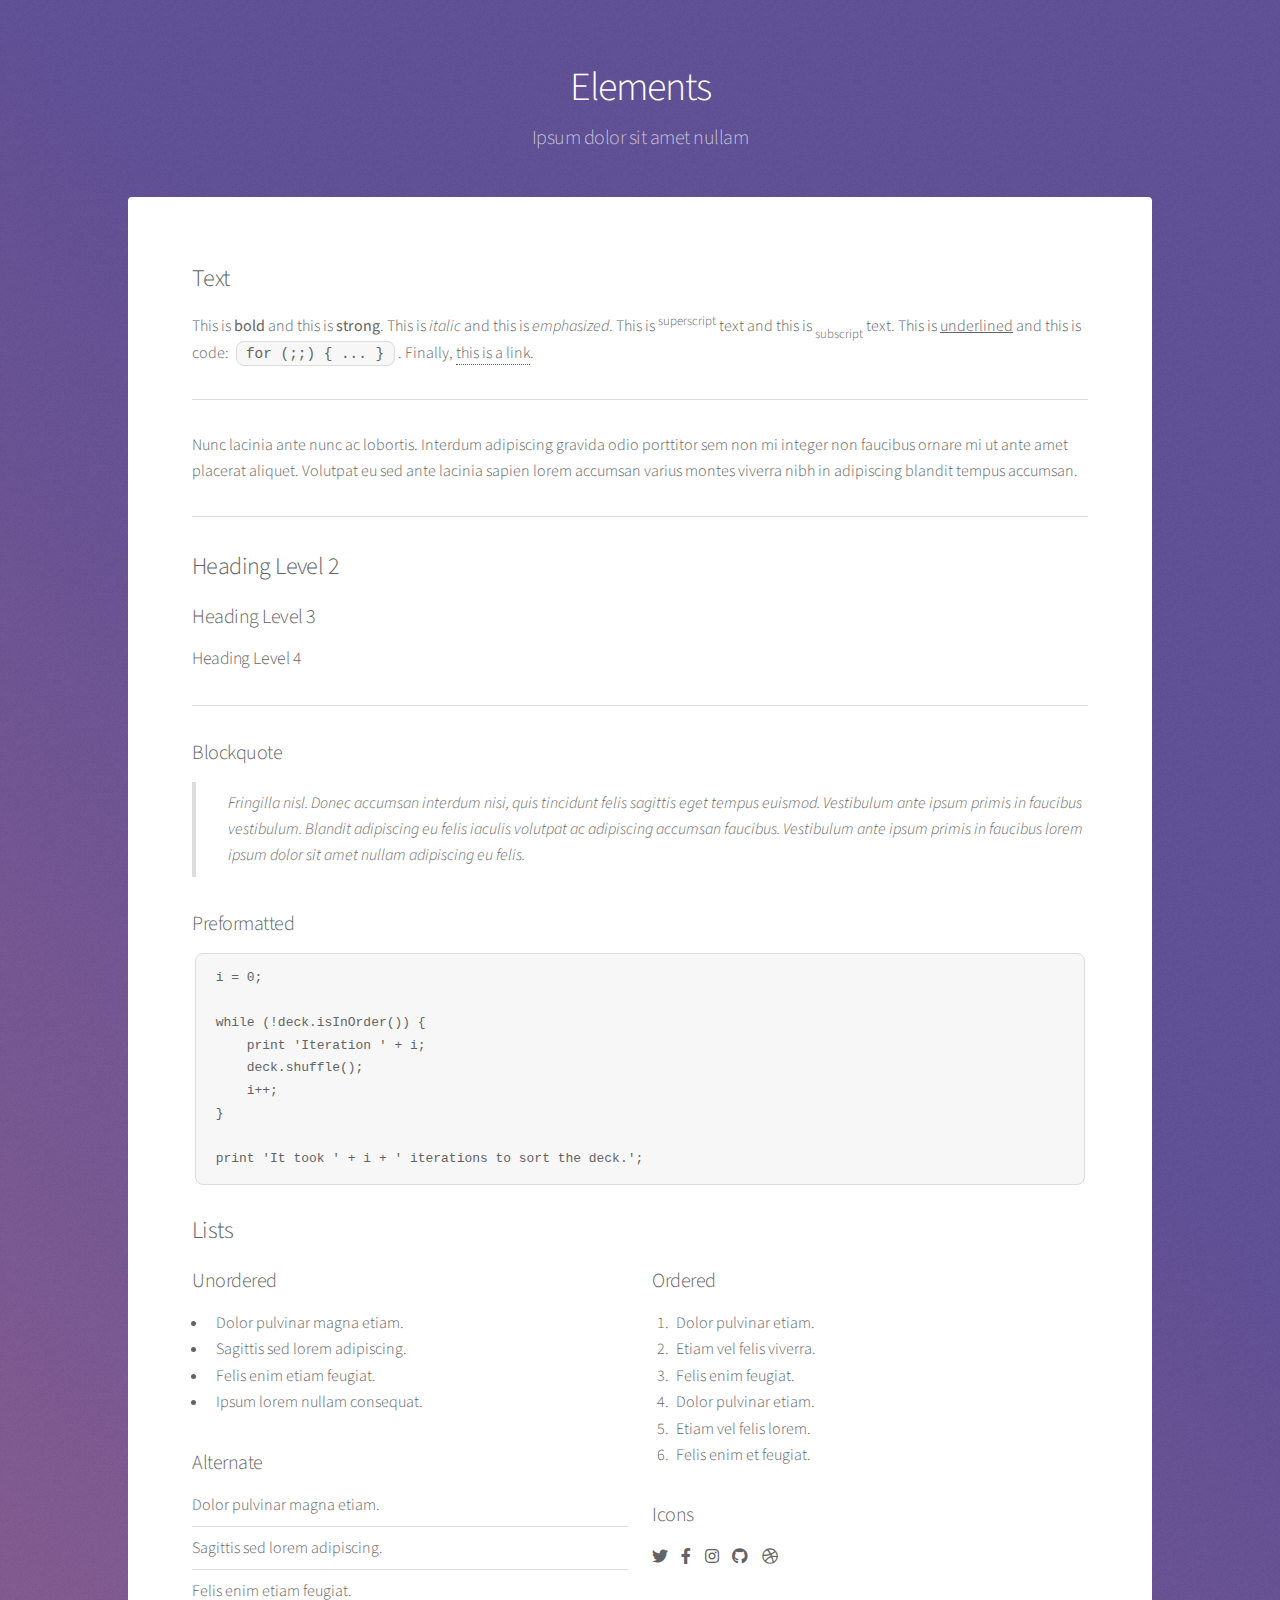
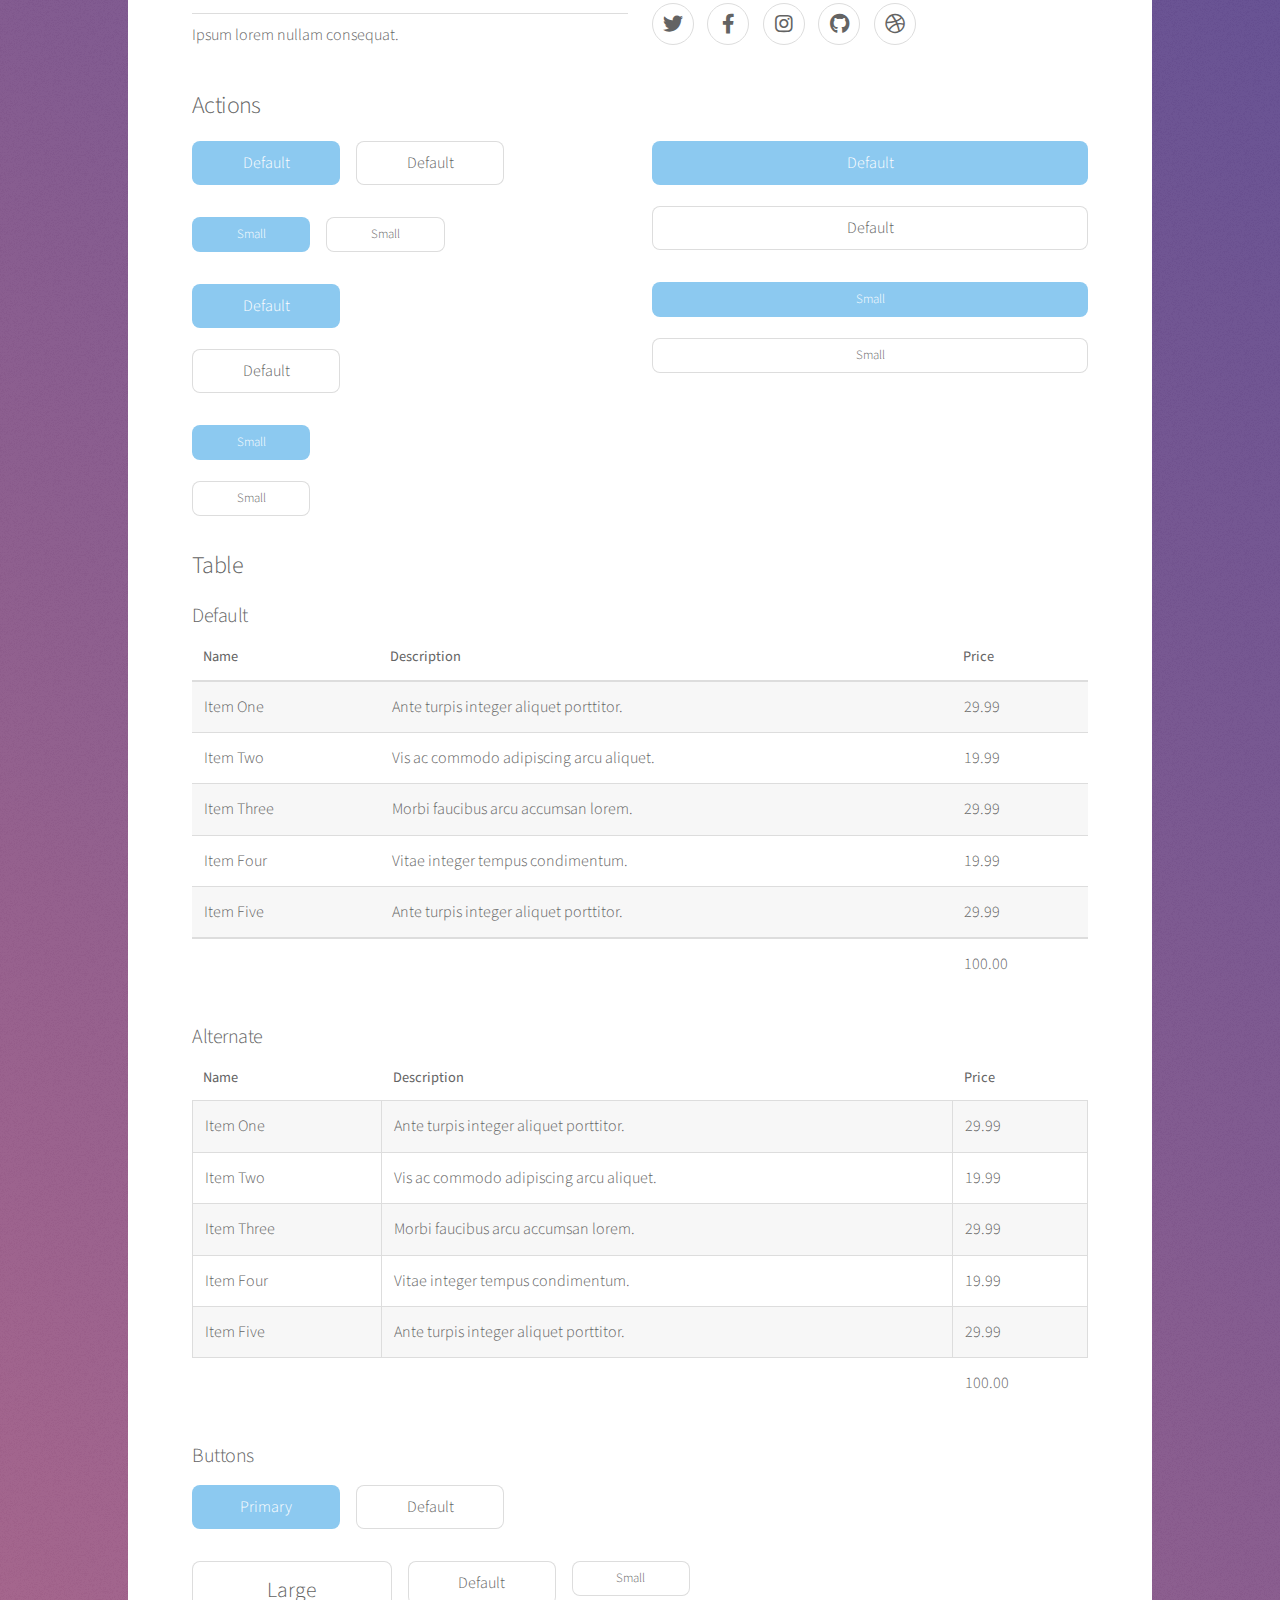
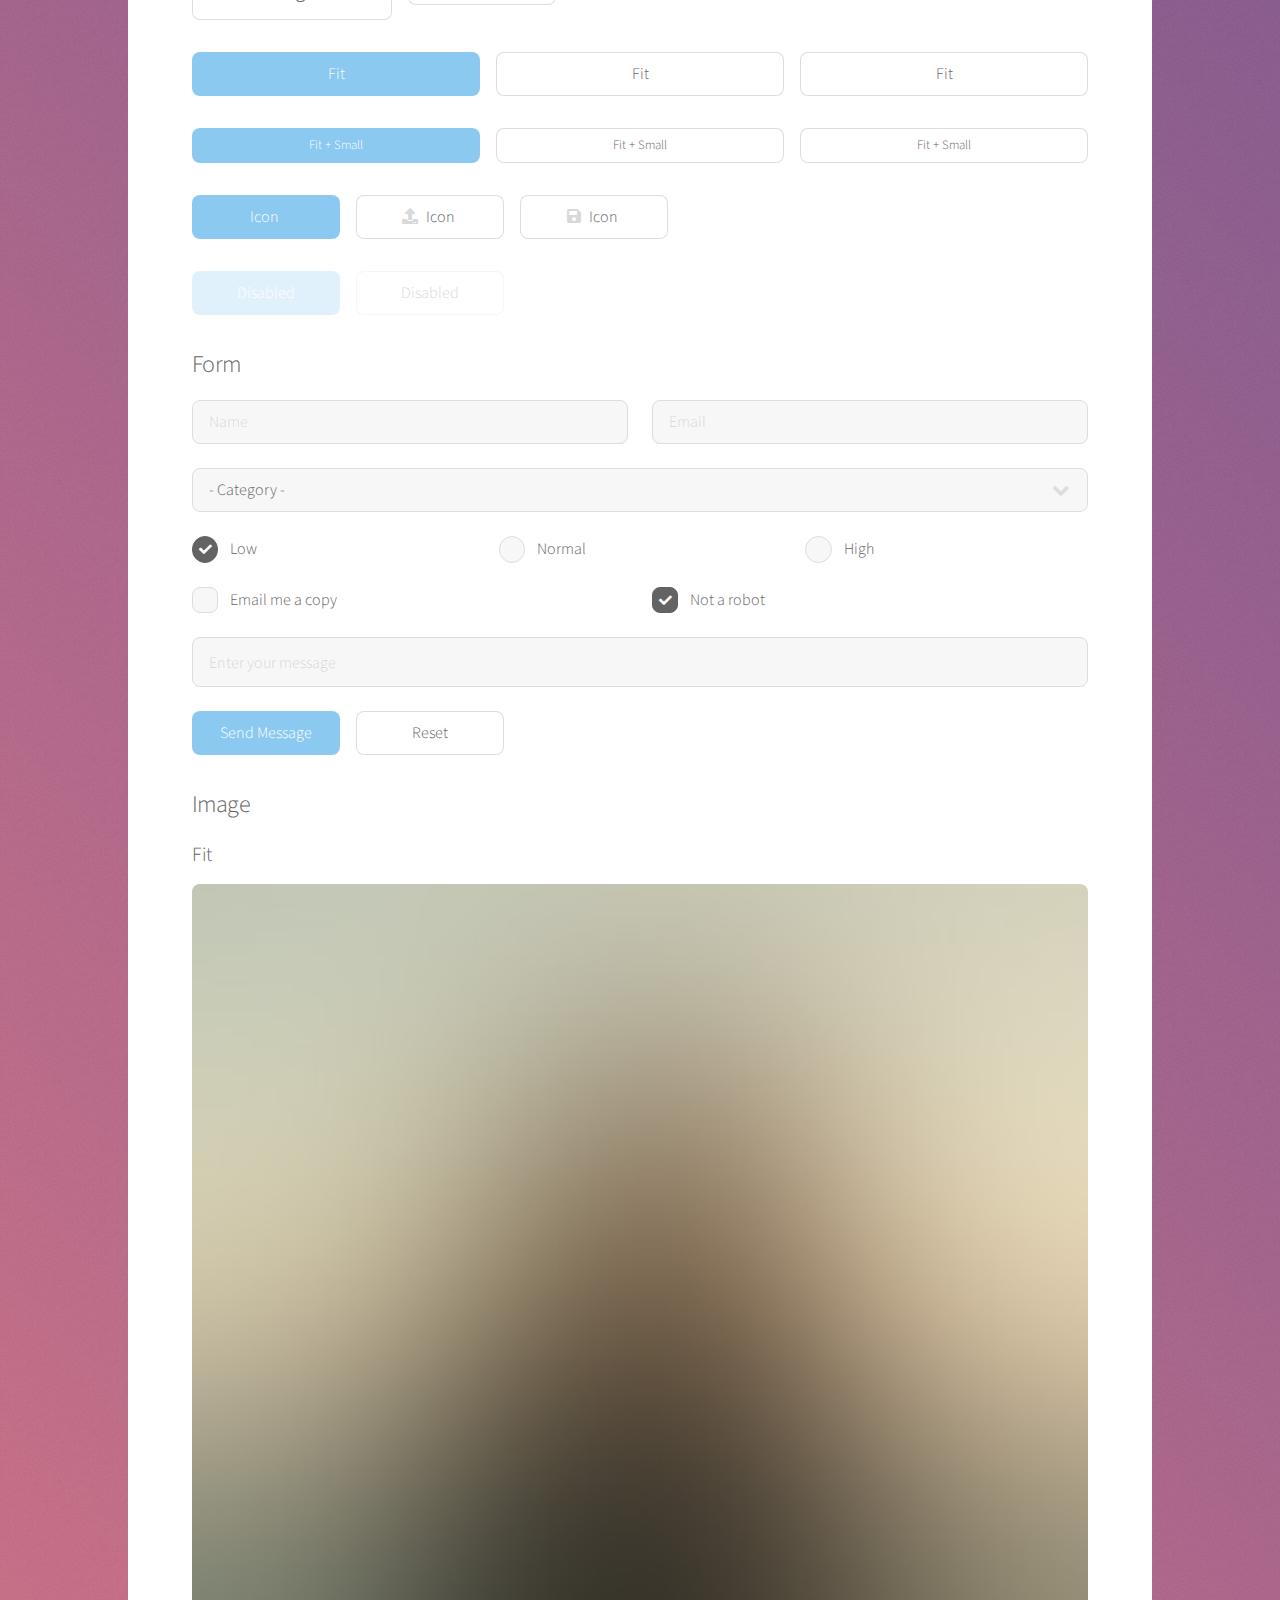
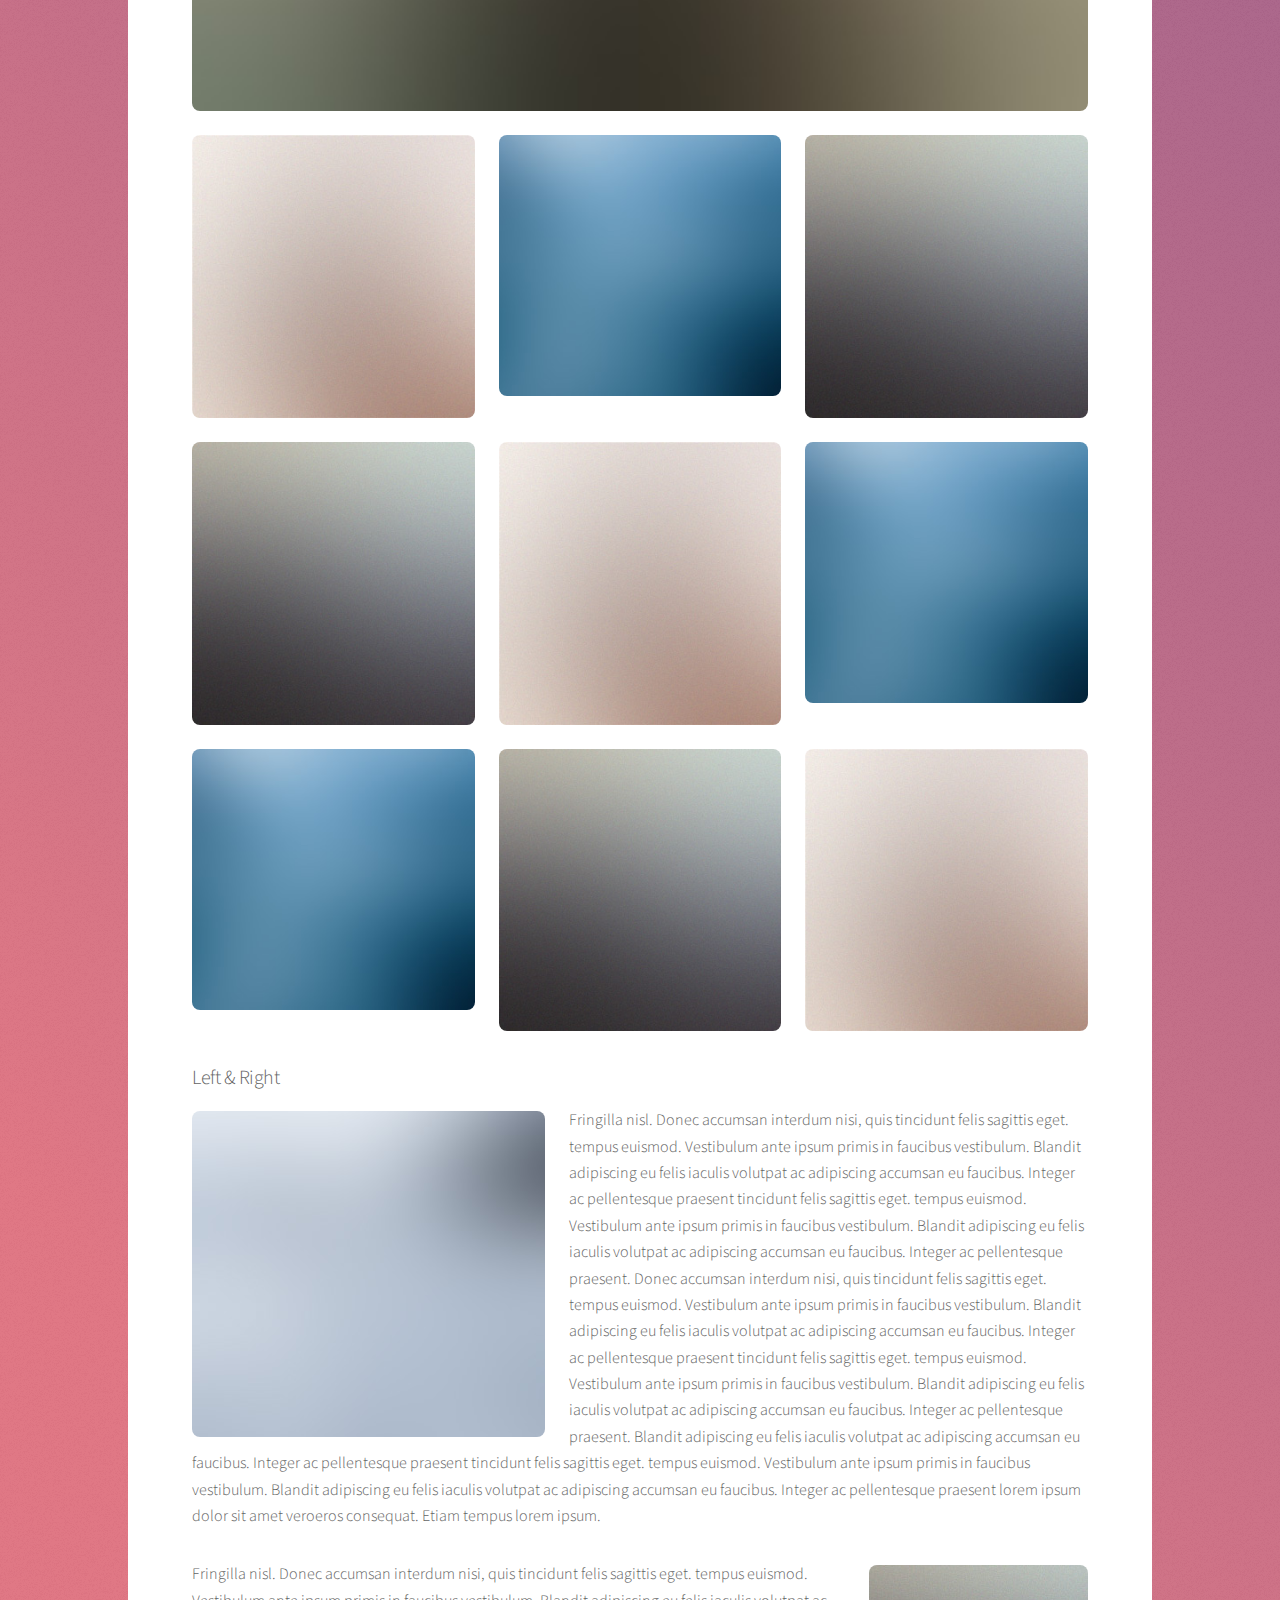
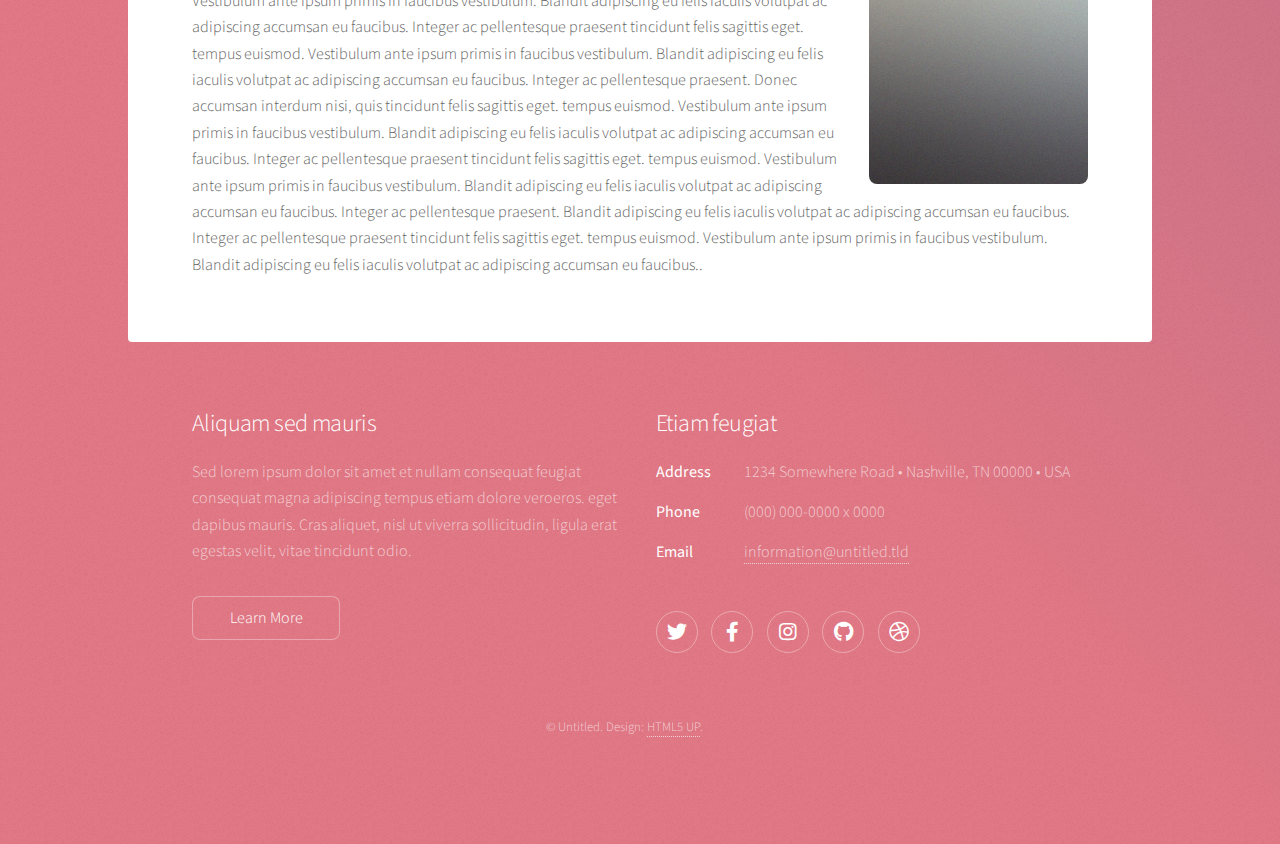
<file: elements.html>
<!DOCTYPE HTML>
<!--
	Stellar by HTML5 UP
	html5up.net | @ajlkn
	Free for personal and commercial use under the CCA 3.0 license (html5up.net/license)
-->
<html>
	<head>
		<title>Elements - Stellar by HTML5 UP</title>
		<meta charset="utf-8" />
		<meta name="viewport" content="width=device-width, initial-scale=1, user-scalable=no" />
		<link rel="stylesheet" href="assets/css/main.css" />
		<noscript><link rel="stylesheet" href="assets/css/noscript.css" /></noscript>
	</head>
	<body class="is-preload">

		<!-- Wrapper -->
			<div id="wrapper">

				<!-- Header -->
					<header id="header">
						<h1>Elements</h1>
						<p>Ipsum dolor sit amet nullam</p>
					</header>

				<!-- Main -->
					<div id="main">

						<!-- Content -->
							<section id="content" class="main">

								<!-- Text -->
									<section>
										<h2>Text</h2>
										<p>This is <b>bold</b> and this is <strong>strong</strong>. This is <i>italic</i> and this is <em>emphasized</em>.
										This is <sup>superscript</sup> text and this is <sub>subscript</sub> text.
										This is <u>underlined</u> and this is code: <code>for (;;) { ... }</code>. Finally, <a href="#">this is a link</a>.</p>
										<hr />
										<p>Nunc lacinia ante nunc ac lobortis. Interdum adipiscing gravida odio porttitor sem non mi integer non faucibus ornare mi ut ante amet placerat aliquet. Volutpat eu sed ante lacinia sapien lorem accumsan varius montes viverra nibh in adipiscing blandit tempus accumsan.</p>
										<hr />
										<h2>Heading Level 2</h2>
										<h3>Heading Level 3</h3>
										<h4>Heading Level 4</h4>
										<hr />
										<h3>Blockquote</h3>
										<blockquote>Fringilla nisl. Donec accumsan interdum nisi, quis tincidunt felis sagittis eget tempus euismod. Vestibulum ante ipsum primis in faucibus vestibulum. Blandit adipiscing eu felis iaculis volutpat ac adipiscing accumsan faucibus. Vestibulum ante ipsum primis in faucibus lorem ipsum dolor sit amet nullam adipiscing eu felis.</blockquote>
										<h3>Preformatted</h3>
										<pre><code>i = 0;

while (!deck.isInOrder()) {
    print 'Iteration ' + i;
    deck.shuffle();
    i++;
}

print 'It took ' + i + ' iterations to sort the deck.';</code></pre>
									</section>

								<!-- Lists -->
									<section>
										<h2>Lists</h2>
										<div class="row">
											<div class="col-6 col-12-medium">
												<h3>Unordered</h3>
												<ul>
													<li>Dolor pulvinar magna etiam.</li>
													<li>Sagittis sed lorem adipiscing.</li>
													<li>Felis enim etiam feugiat.</li>
													<li>Ipsum lorem nullam consequat.</li>
												</ul>
												<h3>Alternate</h3>
												<ul class="alt">
													<li>Dolor pulvinar magna etiam.</li>
													<li>Sagittis sed lorem adipiscing.</li>
													<li>Felis enim etiam feugiat.</li>
													<li>Ipsum lorem nullam consequat.</li>
												</ul>
											</div>
											<div class="col-6 col-12-medium">
												<h3>Ordered</h3>
												<ol>
													<li>Dolor pulvinar etiam.</li>
													<li>Etiam vel felis viverra.</li>
													<li>Felis enim feugiat.</li>
													<li>Dolor pulvinar etiam.</li>
													<li>Etiam vel felis lorem.</li>
													<li>Felis enim et feugiat.</li>
												</ol>
												<h3>Icons</h3>
												<ul class="icons">
													<li><a href="#" class="icon brands fa-twitter"><span class="label">Twitter</span></a></li>
													<li><a href="#" class="icon brands fa-facebook-f"><span class="label">Facebook</span></a></li>
													<li><a href="#" class="icon brands fa-instagram"><span class="label">Instagram</span></a></li>
													<li><a href="#" class="icon brands fa-github"><span class="label">GitHub</span></a></li>
													<li><a href="#" class="icon brands fa-dribbble"><span class="label">Dribbble</span></a></li>
												</ul>
												<ul class="icons">
													<li><a href="#" class="icon brands alt fa-twitter"><span class="label">Twitter</span></a></li>
													<li><a href="#" class="icon brands alt fa-facebook-f"><span class="label">Facebook</span></a></li>
													<li><a href="#" class="icon brands alt fa-instagram"><span class="label">Instagram</span></a></li>
													<li><a href="#" class="icon brands alt fa-github"><span class="label">GitHub</span></a></li>
													<li><a href="#" class="icon brands alt fa-dribbble"><span class="label">Dribbble</span></a></li>
												</ul>
											</div>
										</div>
										<h2>Actions</h2>
										<div class="row">
											<div class="col-6 col-12-medium">
												<ul class="actions">
													<li><a href="#" class="button primary">Default</a></li>
													<li><a href="#" class="button">Default</a></li>
												</ul>
												<ul class="actions small">
													<li><a href="#" class="button primary small">Small</a></li>
													<li><a href="#" class="button small">Small</a></li>
												</ul>
												<ul class="actions stacked">
													<li><a href="#" class="button primary">Default</a></li>
													<li><a href="#" class="button">Default</a></li>
												</ul>
												<ul class="actions stacked">
													<li><a href="#" class="button primary small">Small</a></li>
													<li><a href="#" class="button small">Small</a></li>
												</ul>
											</div>
											<div class="col-6 col-12-medium">
												<ul class="actions stacked">
													<li><a href="#" class="button primary fit">Default</a></li>
													<li><a href="#" class="button fit">Default</a></li>
												</ul>
												<ul class="actions stacked">
													<li><a href="#" class="button primary small fit">Small</a></li>
													<li><a href="#" class="button small fit">Small</a></li>
												</ul>
											</div>
										</div>
									</section>

								<!-- Table -->
									<section>
										<h2>Table</h2>
										<h3>Default</h3>
										<div class="table-wrapper">
											<table>
												<thead>
													<tr>
														<th>Name</th>
														<th>Description</th>
														<th>Price</th>
													</tr>
												</thead>
												<tbody>
													<tr>
														<td>Item One</td>
														<td>Ante turpis integer aliquet porttitor.</td>
														<td>29.99</td>
													</tr>
													<tr>
														<td>Item Two</td>
														<td>Vis ac commodo adipiscing arcu aliquet.</td>
														<td>19.99</td>
													</tr>
													<tr>
														<td>Item Three</td>
														<td> Morbi faucibus arcu accumsan lorem.</td>
														<td>29.99</td>
													</tr>
													<tr>
														<td>Item Four</td>
														<td>Vitae integer tempus condimentum.</td>
														<td>19.99</td>
													</tr>
													<tr>
														<td>Item Five</td>
														<td>Ante turpis integer aliquet porttitor.</td>
														<td>29.99</td>
													</tr>
												</tbody>
												<tfoot>
													<tr>
														<td colspan="2"></td>
														<td>100.00</td>
													</tr>
												</tfoot>
											</table>
										</div>

										<h3>Alternate</h3>
										<div class="table-wrapper">
											<table class="alt">
												<thead>
													<tr>
														<th>Name</th>
														<th>Description</th>
														<th>Price</th>
													</tr>
												</thead>
												<tbody>
													<tr>
														<td>Item One</td>
														<td>Ante turpis integer aliquet porttitor.</td>
														<td>29.99</td>
													</tr>
													<tr>
														<td>Item Two</td>
														<td>Vis ac commodo adipiscing arcu aliquet.</td>
														<td>19.99</td>
													</tr>
													<tr>
														<td>Item Three</td>
														<td> Morbi faucibus arcu accumsan lorem.</td>
														<td>29.99</td>
													</tr>
													<tr>
														<td>Item Four</td>
														<td>Vitae integer tempus condimentum.</td>
														<td>19.99</td>
													</tr>
													<tr>
														<td>Item Five</td>
														<td>Ante turpis integer aliquet porttitor.</td>
														<td>29.99</td>
													</tr>
												</tbody>
												<tfoot>
													<tr>
														<td colspan="2"></td>
														<td>100.00</td>
													</tr>
												</tfoot>
											</table>
										</div>
									</section>

								<!-- Buttons -->
									<section>
										<h3>Buttons</h3>
										<ul class="actions">
											<li><a href="#" class="button primary">Primary</a></li>
											<li><a href="#" class="button">Default</a></li>
										</ul>
										<ul class="actions">
											<li><a href="#" class="button large">Large</a></li>
											<li><a href="#" class="button">Default</a></li>
											<li><a href="#" class="button small">Small</a></li>
										</ul>
										<ul class="actions fit">
											<li><a href="#" class="button primary fit">Fit</a></li>
											<li><a href="#" class="button fit">Fit</a></li>
											<li><a href="#" class="button fit">Fit</a></li>
										</ul>
										<ul class="actions fit small">
											<li><a href="#" class="button primary fit small">Fit + Small</a></li>
											<li><a href="#" class="button fit small">Fit + Small</a></li>
											<li><a href="#" class="button fit small">Fit + Small</a></li>
										</ul>
										<ul class="actions">
											<li><a href="#" class="button primary icon solidfa-download">Icon</a></li>
											<li><a href="#" class="button icon solid fa-upload">Icon</a></li>
											<li><a href="#" class="button icon solid fa-save">Icon</a></li>
										</ul>
										<ul class="actions">
											<li><span class="button primary disabled">Disabled</span></li>
											<li><span class="button disabled">Disabled</span></li>
										</ul>
									</section>

								<!-- Form -->
									<section>
										<h2>Form</h2>
										<form method="post" action="#">
											<div class="row gtr-uniform">
												<div class="col-6 col-12-xsmall">
													<input type="text" name="demo-name" id="demo-name" value="" placeholder="Name" />
												</div>
												<div class="col-6 col-12-xsmall">
													<input type="email" name="demo-email" id="demo-email" value="" placeholder="Email" />
												</div>
												<div class="col-12">
													<select name="demo-category" id="demo-category">
														<option value="">- Category -</option>
														<option value="1">Manufacturing</option>
														<option value="1">Shipping</option>
														<option value="1">Administration</option>
														<option value="1">Human Resources</option>
													</select>
												</div>
												<div class="col-4 col-12-small">
													<input type="radio" id="demo-priority-low" name="demo-priority" checked>
													<label for="demo-priority-low">Low</label>
												</div>
												<div class="col-4 col-12-small">
													<input type="radio" id="demo-priority-normal" name="demo-priority">
													<label for="demo-priority-normal">Normal</label>
												</div>
												<div class="col-4 col-12-small">
													<input type="radio" id="demo-priority-high" name="demo-priority">
													<label for="demo-priority-high">High</label>
												</div>
												<div class="col-6 col-12-small">
													<input type="checkbox" id="demo-copy" name="demo-copy">
													<label for="demo-copy">Email me a copy</label>
												</div>
												<div class="col-6 col-12-small">
													<input type="checkbox" id="demo-human" name="demo-human" checked>
													<label for="demo-human">Not a robot</label>
												</div>
												<div class="col-12">
													<textarea name="demo-message" id="demo-message" placeholder="Enter your message" rows="6"></textarea>
												</div>
												<div class="col-12">
													<ul class="actions">
														<li><input type="submit" value="Send Message" class="primary" /></li>
														<li><input type="reset" value="Reset" /></li>
													</ul>
												</div>
											</div>
										</form>
									</section>

								<!-- Image -->
									<section>
										<h2>Image</h2>
										<h3>Fit</h3>
										<div class="box alt">
											<div class="row gtr-uniform">
												<div class="col-12"><span class="image fit"><img src="images/pic04.jpg" alt="" /></span></div>
												<div class="col-4"><span class="image fit"><img src="images/pic01.jpg" alt="" /></span></div>
												<div class="col-4"><span class="image fit"><img src="images/pic02.jpg" alt="" /></span></div>
												<div class="col-4"><span class="image fit"><img src="images/pic03.jpg" alt="" /></span></div>
												<div class="col-4"><span class="image fit"><img src="images/pic03.jpg" alt="" /></span></div>
												<div class="col-4"><span class="image fit"><img src="images/pic01.jpg" alt="" /></span></div>
												<div class="col-4"><span class="image fit"><img src="images/pic02.jpg" alt="" /></span></div>
												<div class="col-4"><span class="image fit"><img src="images/pic02.jpg" alt="" /></span></div>
												<div class="col-4"><span class="image fit"><img src="images/pic03.jpg" alt="" /></span></div>
												<div class="col-4"><span class="image fit"><img src="images/pic01.jpg" alt="" /></span></div>
											</div>
										</div>
										<h3>Left &amp; Right</h3>
										<p><span class="image left"><img src="images/pic05.jpg" alt="" /></span>Fringilla nisl. Donec accumsan interdum nisi, quis tincidunt felis sagittis eget. tempus euismod. Vestibulum ante ipsum primis in faucibus vestibulum. Blandit adipiscing eu felis iaculis volutpat ac adipiscing accumsan eu faucibus. Integer ac pellentesque praesent tincidunt felis sagittis eget. tempus euismod. Vestibulum ante ipsum primis in faucibus vestibulum. Blandit adipiscing eu felis iaculis volutpat ac adipiscing accumsan eu faucibus. Integer ac pellentesque praesent. Donec accumsan interdum nisi, quis tincidunt felis sagittis eget. tempus euismod. Vestibulum ante ipsum primis in faucibus vestibulum. Blandit adipiscing eu felis iaculis volutpat ac adipiscing accumsan eu faucibus. Integer ac pellentesque praesent tincidunt felis sagittis eget. tempus euismod. Vestibulum ante ipsum primis in faucibus vestibulum. Blandit adipiscing eu felis iaculis volutpat ac adipiscing accumsan eu faucibus. Integer ac pellentesque praesent. Blandit adipiscing eu felis iaculis volutpat ac adipiscing accumsan eu faucibus. Integer ac pellentesque praesent tincidunt felis sagittis eget. tempus euismod. Vestibulum ante ipsum primis in faucibus vestibulum. Blandit adipiscing eu felis iaculis volutpat ac adipiscing accumsan eu faucibus. Integer ac pellentesque praesent lorem ipsum dolor sit amet veroeros consequat. Etiam tempus lorem ipsum.</p>
										<p><span class="image right"><img src="images/pic06.jpg" alt="" /></span>Fringilla nisl. Donec accumsan interdum nisi, quis tincidunt felis sagittis eget. tempus euismod. Vestibulum ante ipsum primis in faucibus vestibulum. Blandit adipiscing eu felis iaculis volutpat ac adipiscing accumsan eu faucibus. Integer ac pellentesque praesent tincidunt felis sagittis eget. tempus euismod. Vestibulum ante ipsum primis in faucibus vestibulum. Blandit adipiscing eu felis iaculis volutpat ac adipiscing accumsan eu faucibus. Integer ac pellentesque praesent. Donec accumsan interdum nisi, quis tincidunt felis sagittis eget. tempus euismod. Vestibulum ante ipsum primis in faucibus vestibulum. Blandit adipiscing eu felis iaculis volutpat ac adipiscing accumsan eu faucibus. Integer ac pellentesque praesent tincidunt felis sagittis eget. tempus euismod. Vestibulum ante ipsum primis in faucibus vestibulum. Blandit adipiscing eu felis iaculis volutpat ac adipiscing accumsan eu faucibus. Integer ac pellentesque praesent. Blandit adipiscing eu felis iaculis volutpat ac adipiscing accumsan eu faucibus. Integer ac pellentesque praesent tincidunt felis sagittis eget. tempus euismod. Vestibulum ante ipsum primis in faucibus vestibulum. Blandit adipiscing eu felis iaculis volutpat ac adipiscing accumsan eu faucibus..</p>
									</section>

							</section>

					</div>

				<!-- Footer -->
					<footer id="footer">
						<section>
							<h2>Aliquam sed mauris</h2>
							<p>Sed lorem ipsum dolor sit amet et nullam consequat feugiat consequat magna adipiscing tempus etiam dolore veroeros. eget dapibus mauris. Cras aliquet, nisl ut viverra sollicitudin, ligula erat egestas velit, vitae tincidunt odio.</p>
							<ul class="actions">
								<li><a href="#" class="button">Learn More</a></li>
							</ul>
						</section>
						<section>
							<h2>Etiam feugiat</h2>
							<dl class="alt">
								<dt>Address</dt>
								<dd>1234 Somewhere Road &bull; Nashville, TN 00000 &bull; USA</dd>
								<dt>Phone</dt>
								<dd>(000) 000-0000 x 0000</dd>
								<dt>Email</dt>
								<dd><a href="#">information@untitled.tld</a></dd>
							</dl>
							<ul class="icons">
								<li><a href="#" class="icon brands fa-twitter alt"><span class="label">Twitter</span></a></li>
								<li><a href="#" class="icon brands fa-facebook-f alt"><span class="label">Facebook</span></a></li>
								<li><a href="#" class="icon brands fa-instagram alt"><span class="label">Instagram</span></a></li>
								<li><a href="#" class="icon brands fa-github alt"><span class="label">GitHub</span></a></li>
								<li><a href="#" class="icon brands fa-dribbble alt"><span class="label">Dribbble</span></a></li>
							</ul>
						</section>
						<p class="copyright">&copy; Untitled. Design: <a href="https://html5up.net">HTML5 UP</a>.</p>
					</footer>

			</div>

		<!-- Scripts -->
			<script src="assets/js/jquery.min.js"></script>
			<script src="assets/js/jquery.scrollex.min.js"></script>
			<script src="assets/js/jquery.scrolly.min.js"></script>
			<script src="assets/js/browser.min.js"></script>
			<script src="assets/js/breakpoints.min.js"></script>
			<script src="assets/js/util.js"></script>
			<script src="assets/js/main.js"></script>

	</body>
</html>
</file>
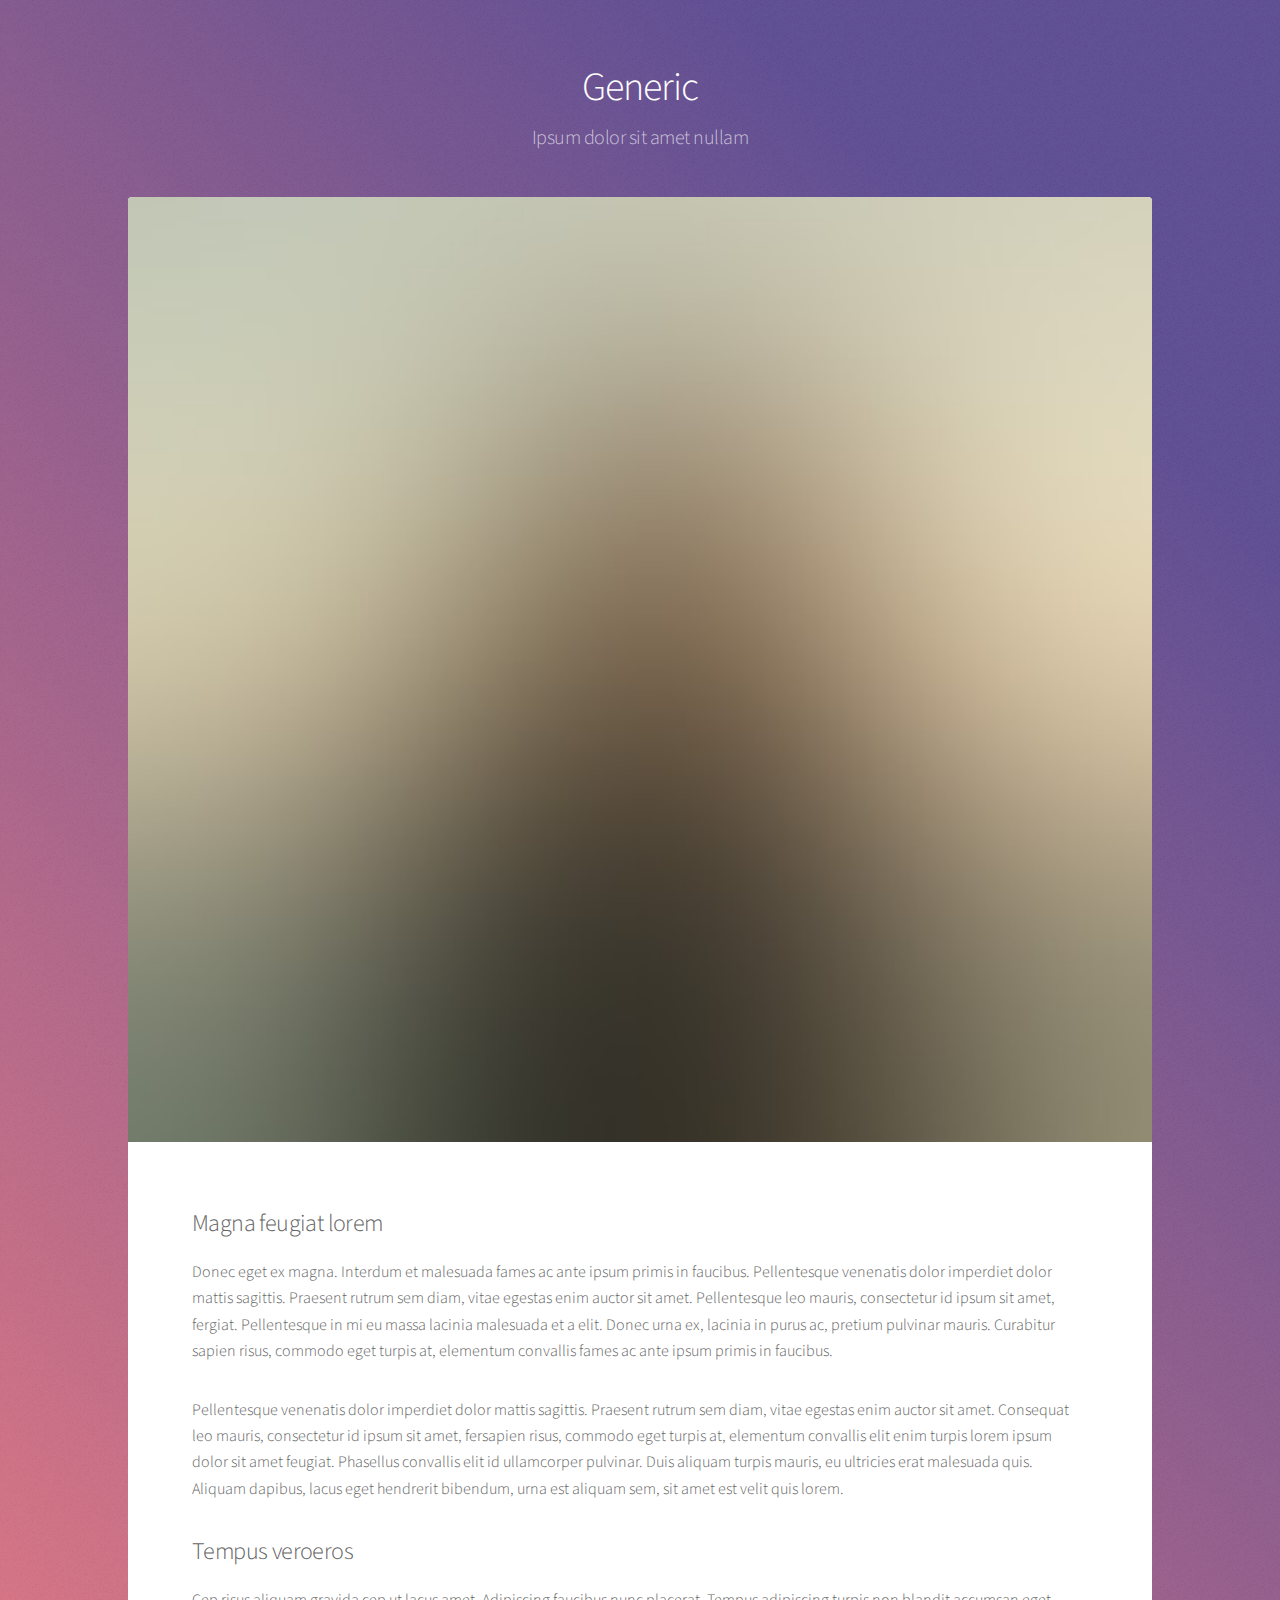
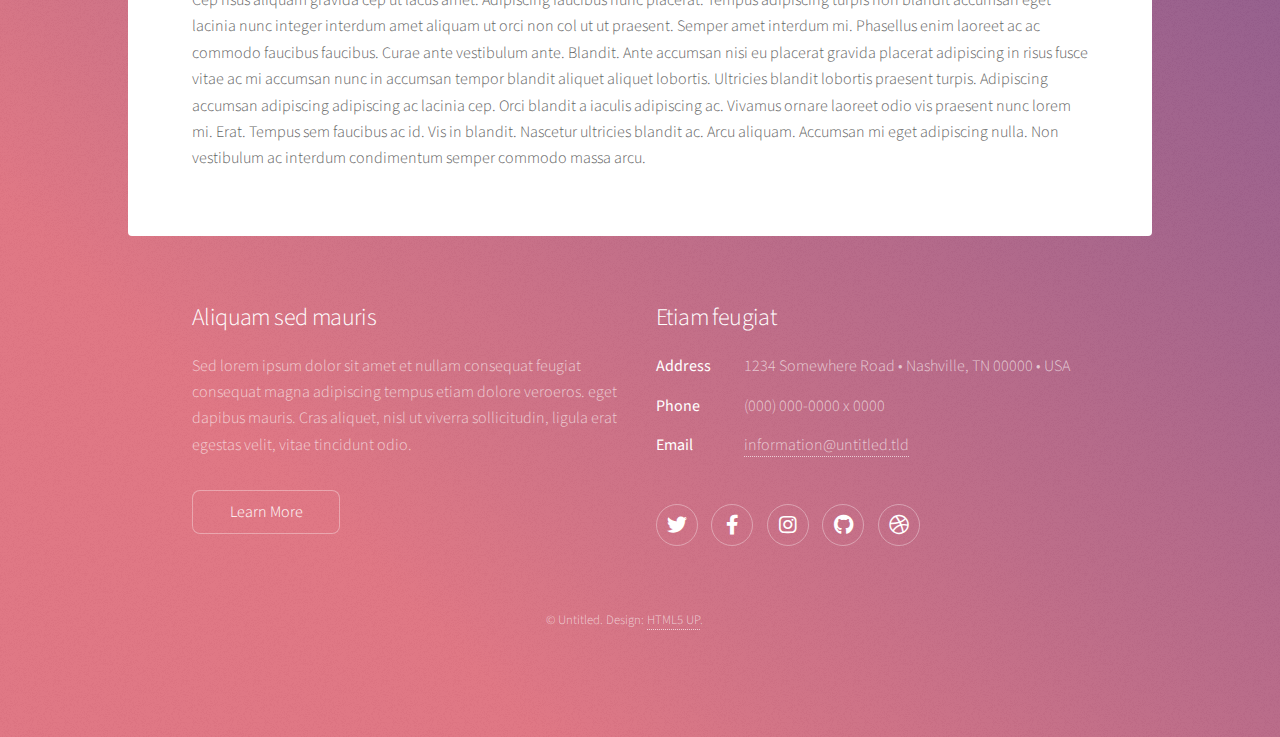
<file: generic.html>
<!DOCTYPE HTML>
<!--
	Stellar by HTML5 UP
	html5up.net | @ajlkn
	Free for personal and commercial use under the CCA 3.0 license (html5up.net/license)
-->
<html>
	<head>
		<title>Generic - Stellar by HTML5 UP</title>
		<meta charset="utf-8" />
		<meta name="viewport" content="width=device-width, initial-scale=1, user-scalable=no" />
		<link rel="stylesheet" href="assets/css/main.css" />
		<noscript><link rel="stylesheet" href="assets/css/noscript.css" /></noscript>
	</head>
	<body class="is-preload">

		<!-- Wrapper -->
			<div id="wrapper">

				<!-- Header -->
					<header id="header">
						<h1>Generic</h1>
						<p>Ipsum dolor sit amet nullam</p>
					</header>

				<!-- Main -->
					<div id="main">

						<!-- Content -->
							<section id="content" class="main">
								<span class="image main"><img src="images/pic04.jpg" alt="" /></span>
								<h2>Magna feugiat lorem</h2>
								<p>Donec eget ex magna. Interdum et malesuada fames ac ante ipsum primis in faucibus. Pellentesque venenatis dolor imperdiet dolor mattis sagittis. Praesent rutrum sem diam, vitae egestas enim auctor sit amet. Pellentesque leo mauris, consectetur id ipsum sit amet, fergiat. Pellentesque in mi eu massa lacinia malesuada et a elit. Donec urna ex, lacinia in purus ac, pretium pulvinar mauris. Curabitur sapien risus, commodo eget turpis at, elementum convallis fames ac ante ipsum primis in faucibus.</p>
								<p>Pellentesque venenatis dolor imperdiet dolor mattis sagittis. Praesent rutrum sem diam, vitae egestas enim auctor sit amet. Consequat leo mauris, consectetur id ipsum sit amet, fersapien risus, commodo eget turpis at, elementum convallis elit enim turpis lorem ipsum dolor sit amet feugiat. Phasellus convallis elit id ullamcorper pulvinar. Duis aliquam turpis mauris, eu ultricies erat malesuada quis. Aliquam dapibus, lacus eget hendrerit bibendum, urna est aliquam sem, sit amet est velit quis lorem.</p>
								<h2>Tempus veroeros</h2>
								<p>Cep risus aliquam gravida cep ut lacus amet. Adipiscing faucibus nunc placerat. Tempus adipiscing turpis non blandit accumsan eget lacinia nunc integer interdum amet aliquam ut orci non col ut ut praesent. Semper amet interdum mi. Phasellus enim laoreet ac ac commodo faucibus faucibus. Curae ante vestibulum ante. Blandit. Ante accumsan nisi eu placerat gravida placerat adipiscing in risus fusce vitae ac mi accumsan nunc in accumsan tempor blandit aliquet aliquet lobortis. Ultricies blandit lobortis praesent turpis. Adipiscing accumsan adipiscing adipiscing ac lacinia cep. Orci blandit a iaculis adipiscing ac. Vivamus ornare laoreet odio vis praesent nunc lorem mi. Erat. Tempus sem faucibus ac id. Vis in blandit. Nascetur ultricies blandit ac. Arcu aliquam. Accumsan mi eget adipiscing nulla. Non vestibulum ac interdum condimentum semper commodo massa arcu.</p>
							</section>

					</div>

				<!-- Footer -->
					<footer id="footer">
						<section>
							<h2>Aliquam sed mauris</h2>
							<p>Sed lorem ipsum dolor sit amet et nullam consequat feugiat consequat magna adipiscing tempus etiam dolore veroeros. eget dapibus mauris. Cras aliquet, nisl ut viverra sollicitudin, ligula erat egestas velit, vitae tincidunt odio.</p>
							<ul class="actions">
								<li><a href="#" class="button">Learn More</a></li>
							</ul>
						</section>
						<section>
							<h2>Etiam feugiat</h2>
							<dl class="alt">
								<dt>Address</dt>
								<dd>1234 Somewhere Road &bull; Nashville, TN 00000 &bull; USA</dd>
								<dt>Phone</dt>
								<dd>(000) 000-0000 x 0000</dd>
								<dt>Email</dt>
								<dd><a href="#">information@untitled.tld</a></dd>
							</dl>
							<ul class="icons">
								<li><a href="#" class="icon brands fa-twitter alt"><span class="label">Twitter</span></a></li>
								<li><a href="#" class="icon brands fa-facebook-f alt"><span class="label">Facebook</span></a></li>
								<li><a href="#" class="icon brands fa-instagram alt"><span class="label">Instagram</span></a></li>
								<li><a href="#" class="icon brands fa-github alt"><span class="label">GitHub</span></a></li>
								<li><a href="#" class="icon brands fa-dribbble alt"><span class="label">Dribbble</span></a></li>
							</ul>
						</section>
						<p class="copyright">&copy; Untitled. Design: <a href="https://html5up.net">HTML5 UP</a>.</p>
					</footer>

			</div>

		<!-- Scripts -->
			<script src="assets/js/jquery.min.js"></script>
			<script src="assets/js/jquery.scrollex.min.js"></script>
			<script src="assets/js/jquery.scrolly.min.js"></script>
			<script src="assets/js/browser.min.js"></script>
			<script src="assets/js/breakpoints.min.js"></script>
			<script src="assets/js/util.js"></script>
			<script src="assets/js/main.js"></script>

	</body>
</html>
</file>
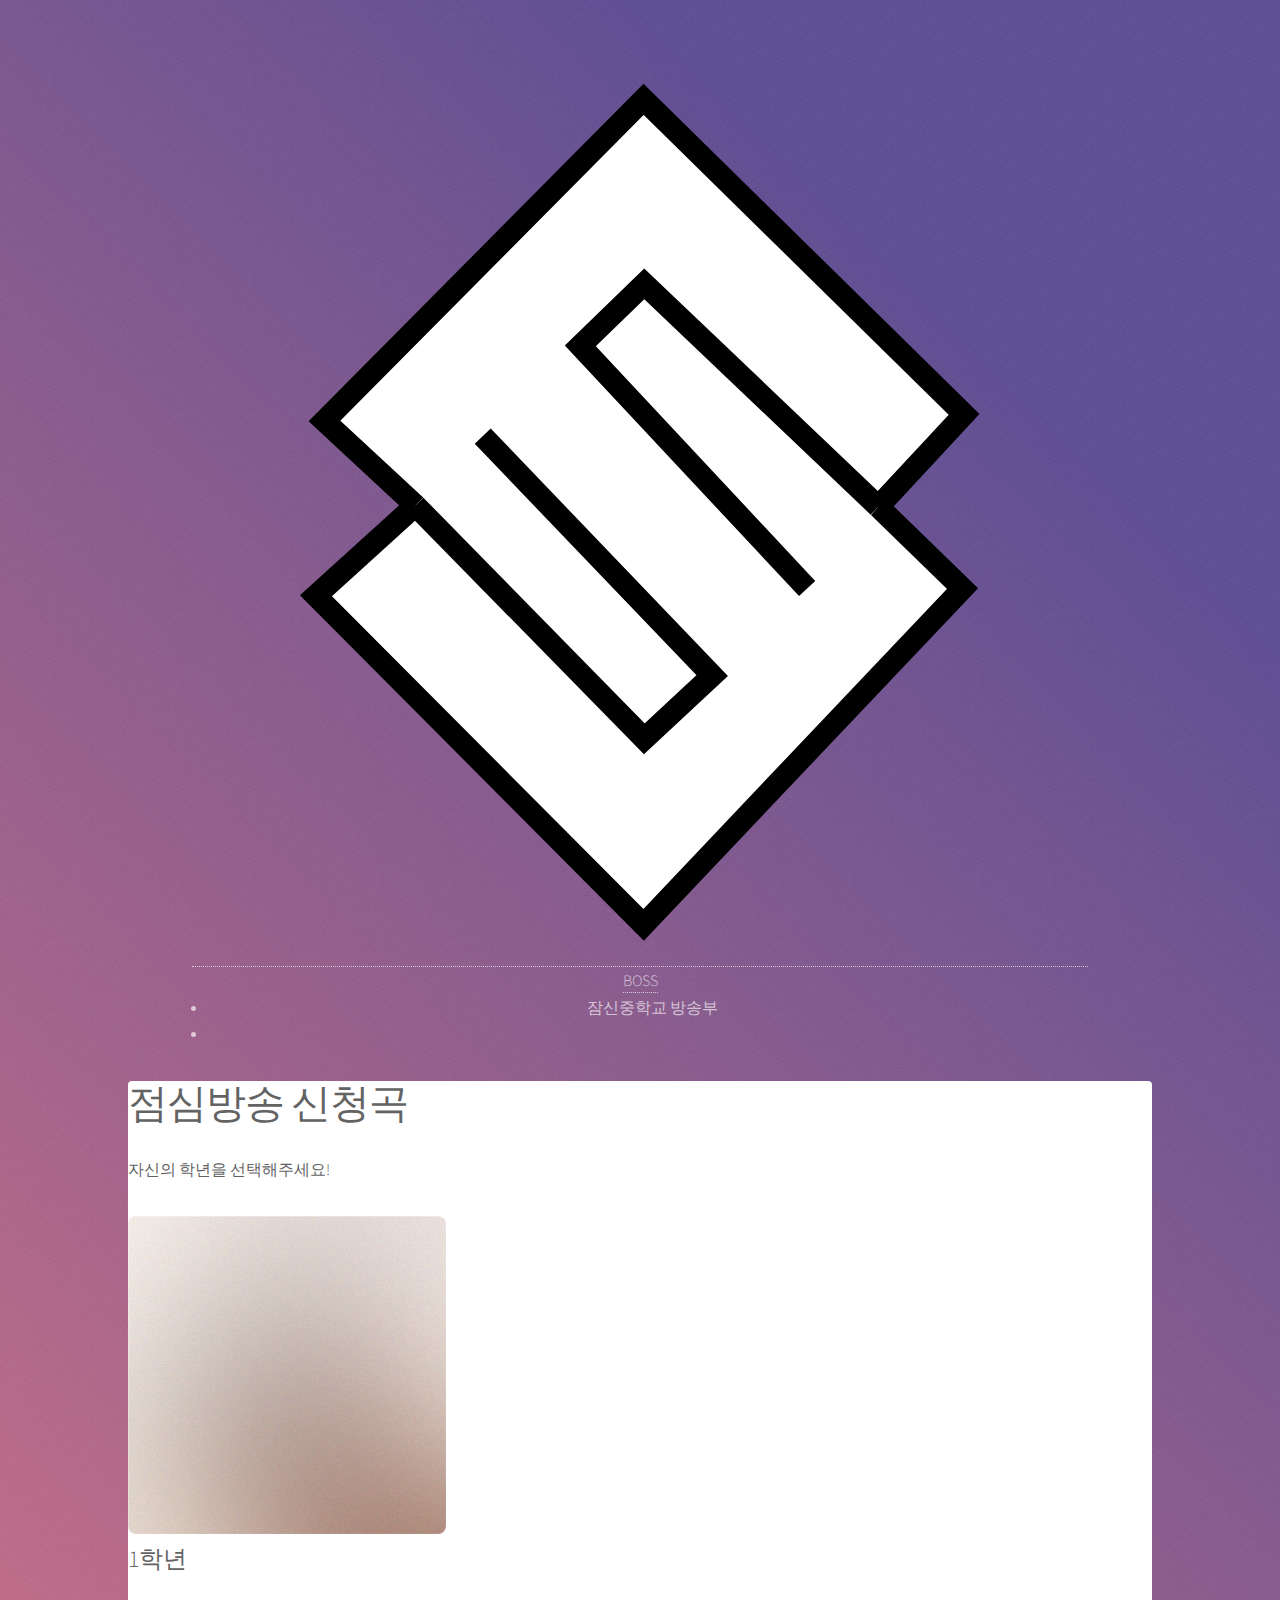
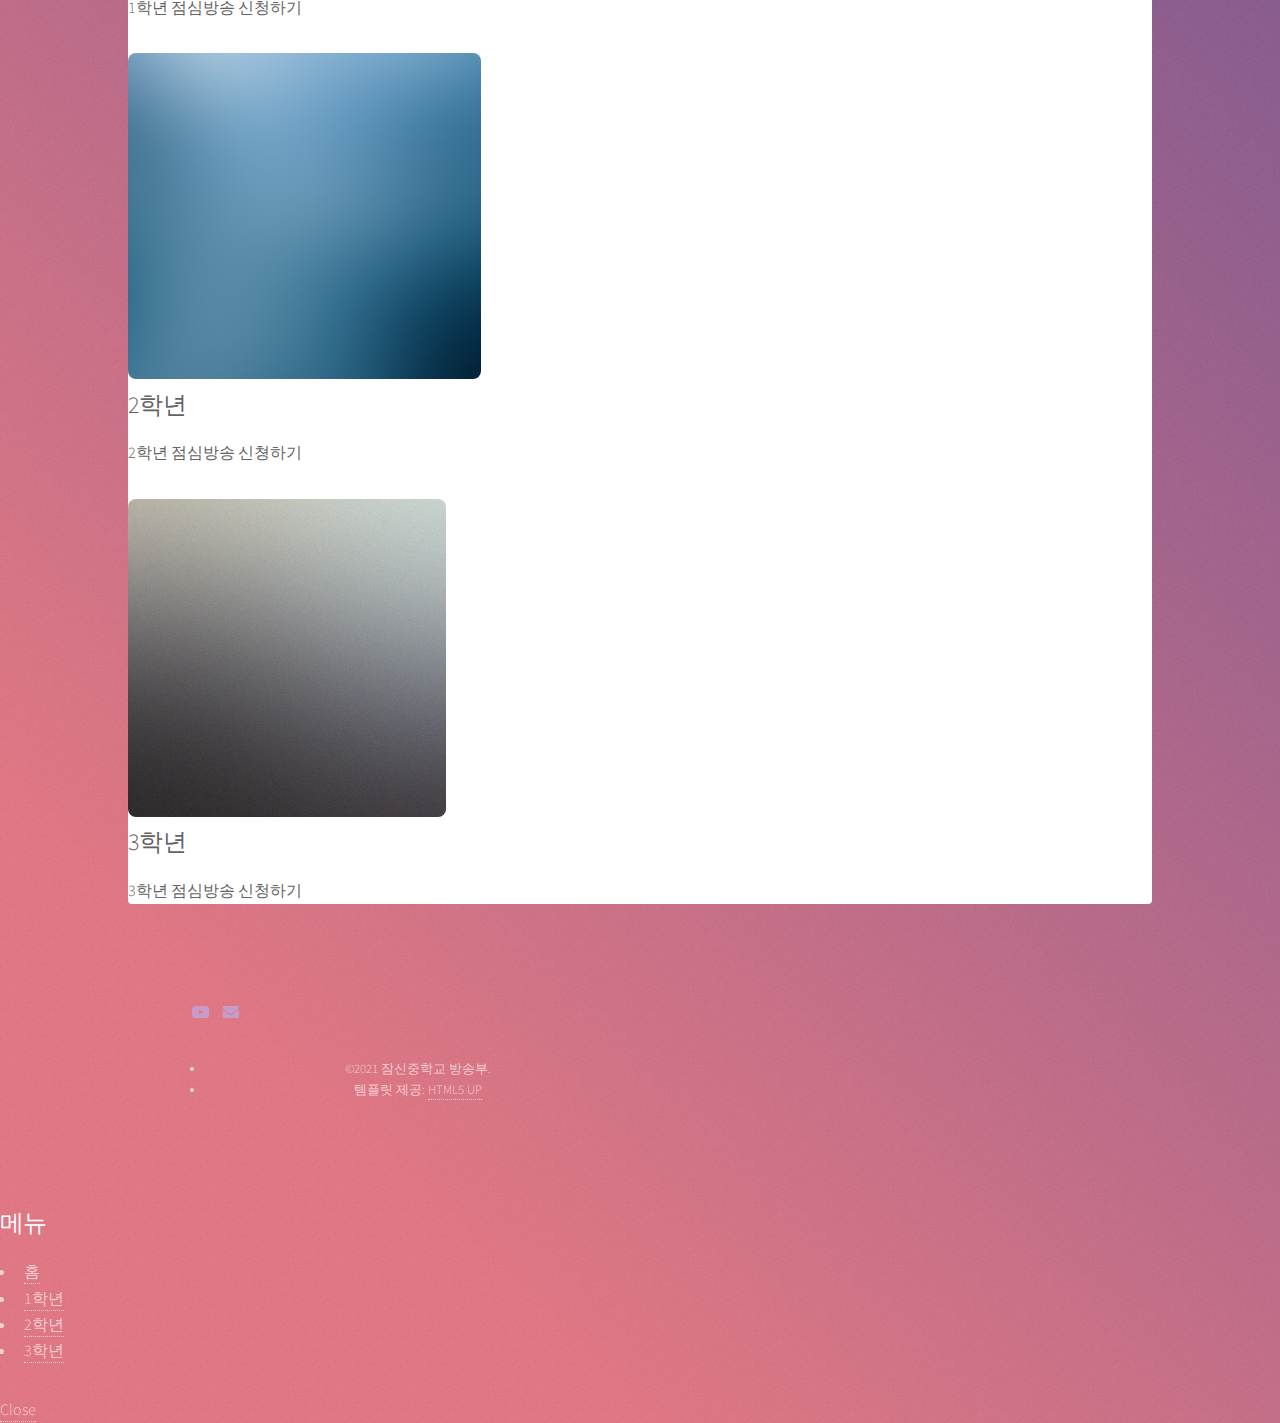
<file: index_origin.html>
<!DOCTYPE HTML>
<!--
	역시, 여기 한번쯤 보는 분이 계실줄 알았어요.
	어서오세요! 여기는 잠신중학교 방송부입니다 :)
	문의 사항이 있으시다면 jamsinboss@gmail.com으로 보내주세요!

	Phantom by HTML5 UP
	html5up.net | @ajlkn
	Free for personal and commercial use under the CCA 3.0 license (html5up.net/license)
-->
<html>
	<head>
		<title>잠신중학교 방송부</title>
		<meta charset="utf-8" />
		<meta name="viewport" content="width=device-width, initial-scale=1, user-scalable=no" />
		<link rel="stylesheet" href="assets/css/main.css" />
		<noscript><link rel="stylesheet" href="assets/css/noscript.css" /></noscript>
		<link rel="icon" href="images/boss.svg" />
		<link rel="mask-icon" href="images/boss.svg" />
		<meta name="theme-color" content="#ffffff">
	</head>
	<body class="is-preload">
		<!-- Wrapper -->
			<div id="wrapper">

				<!-- Header -->
					<header id="header">
						<div class="inner">

							<!-- Logo -->
								<a href="index.html" class="logo">
									<span class="symbol"><img src="images/boss.svg" alt="" /></span><span class="title">BOSS</span>
								</a>

							<!-- Nav -->
								<nav>
									<ul>
										<li>잠신중학교 방송부</li>
										<li><a href="#menu"></a></li>
									</ul>
								</nav>

						</div>
					</header>

				<!-- Menu -->
					<nav id="menu">
						<h2>메뉴</h2>
						<ul>
							<li><a href="index.html">홈</a></li>
							<li><a href="form.html?grade=1">1학년</a></li>
							<li><a href="form.html?grade=2">2학년</a></li>
							<li><a href="form.html?grade=3">3학년</a></li>
						</ul>
					</nav>

				<!-- Main -->
					<div id="main">
						<div class="inner">
							<header>
								<h1>점심방송 신청곡</h1>
								<p>자신의 학년을 선택해주세요!</p>
							</header>
							<section class="tiles">
								<article class="style2">
									<span class="image">
										<img src="images/pic01.jpg" alt="" />
									</span>
									<a href="form.html?grade=1">
										<h2>1학년</h2>
										<div class="content">
											<p>1학년 점심방송 신청하기</p>
										</div>
									</a>
								</article>
								<article class="style1">
									<span class="image">
										<img src="images/pic02.jpg" alt="" />
									</span>
									<a href="form.html?grade=2">
										<h2>2학년</h2>
										<div class="content">
											<p>2학년 점심방송 신쳥하기</p>
										</div>
									</a>
								</article>
								<article class="style3">
									<span class="image">
										<img src="images/pic03.jpg" alt="" />
									</span>
									<a href="form.html?grade=3">
										<h2>3학년</h2>
										<div class="content">
											<p>3학년 점심방송 신청하기</p>
										</div>
									</a>
								</article>
							</section>
						</div>
					</div>

				<!-- Footer -->
					<footer id="footer">
						<div class="inner">
							<section>
								<ul class="icons">
									<li><a href="https://www.youtube.com/channel/UCv1fGxVYv4OTN6dCsRyjuDw" class="icon brands style2 fa-youtube" target="_blank"><span class="label">유튜브</span></a></li>
									<li><a href="mailto:jamsinboss@gmail.com" class="icon solid style2 fa-envelope"><span class="label " target="_blank">이메일</span></a></li>
								</ul>
							</section>
							<ul class="copyright">
								<li>&copy;2021 잠신중학교 방송부.</li><li>템플릿 제공: <a href="http://html5up.net">HTML5 UP</a></li>
							</ul>
						</div>
					</footer>

			</div>

		<!-- Scripts -->
			<script src="assets/js/jquery.min.js"></script>
			<script src="assets/js/browser.min.js"></script>
			<script src="assets/js/breakpoints.min.js"></script>
			<script src="assets/js/util.js"></script>
			<script src="assets/js/main.js"></script>

	</body>
</html>
</file>
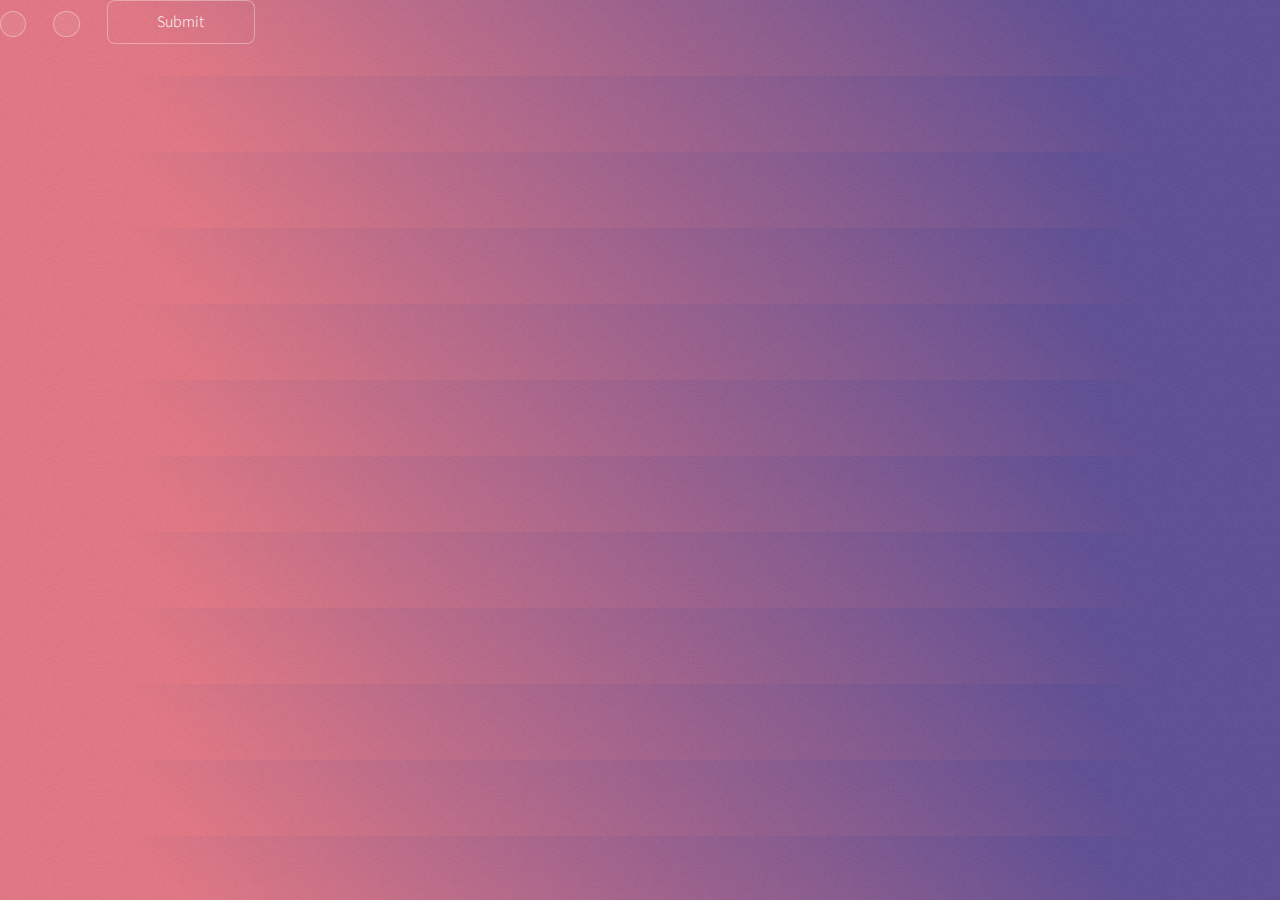
<file: test.html>
<!DOCTYPE html>
<head>
    <link rel="stylesheet" href="assets/css/main.css" />
</head>
<body>
    <form>
        <input type="radio" id="1" name="0" required>
        <label for="1"></label>
        <input type="radio" id="2" name="0" required>
        <label for="2"></label>
        <input type="submit" >
    </form>
</body>
</file>
<file: assets/css/noscript.css>
/*
	Stellar by HTML5 UP
	html5up.net | @ajlkn
	Free for personal and commercial use under the CCA 3.0 license (html5up.net/license)
*/

/* Header */

	body.is-preload #header.alt > * {
		opacity: 1;
	}

	body.is-preload #header.alt .logo {
		-moz-transform: none;
		-webkit-transform: none;
		-ms-transform: none;
		transform: none;
	}
</file>
<file: assets/css/main.css>
@import url(fontawesome-all.min.css);
@import 'https://fonts.googleapis.com/css?family=Source+Sans+Pro:300,400';

/*
	Stellar by HTML5 UP
	html5up.net | @ajlkn
	Free for personal and commercial use under the CCA 3.0 license (html5up.net/license)
*/

html, body, div, span, applet, object,
iframe, h1, h2, h3, h4, h5, h6, p, blockquote,
pre, a, abbr, acronym, address, big, cite,
code, del, dfn, em, img, ins, kbd, q, s, samp,
small, strike, strong, sub, sup, tt, var, b,
u, i, center, dl, dt, dd, ol, ul, li, fieldset,
form, label, legend, table, caption, tbody,
tfoot, thead, tr, th, td, article, aside,
canvas, details, embed, figure, figcaption,
footer, header, hgroup, menu, nav, output, ruby,
section, summary, time, mark, audio, video {
	margin: 0;
	padding: 0;
	border: 0;
	font-size: 100%;
	font: inherit;
	vertical-align: baseline;}

article, aside, details, figcaption, figure,
footer, header, hgroup, menu, nav, section {
	display: block;}

body {
	line-height: 1;
}

ol, ul {
	list-style: none;
}

blockquote, q {
	quotes: none;
}

	blockquote:before, blockquote:after, q:before, q:after {
		content: '';
		content: none;
	}

table {
	border-collapse: collapse;
	border-spacing: 0;
}

body {
	-webkit-text-size-adjust: none;
}

mark {
	background-color: transparent;
	color: inherit;
}

input::-moz-focus-inner {
	border: 0;
	padding: 0;
}

input, select, textarea {
	-moz-appearance: none;
	-webkit-appearance: none;
	-ms-appearance: none;
	appearance: none;
}

/* Basic */

	@-ms-viewport {
		width: device-width;
	}

	body {
		-ms-overflow-style: scrollbar;
	}

	@media screen and (max-width: 480px) {

		html, body {
			min-width: 320px;
		}

	}

	html {
		box-sizing: border-box;
	}

	*, *:before, *:after {
		box-sizing: inherit;
	}

	body {
		background-color: #935d8c;
		background-image: url("images/overlay.png"), -moz-linear-gradient(45deg, #e37682 15%, #5f4d93 85%);
		background-image: url("images/overlay.png"), -webkit-linear-gradient(45deg, #e37682 15%, #5f4d93 85%);
		background-image: url("images/overlay.png"), -ms-linear-gradient(45deg, #e37682 15%, #5f4d93 85%);
		background-image: url("images/overlay.png"), linear-gradient(45deg, #e37682 15%, #5f4d93 85%);
	}

		body.is-preload *, body.is-preload *:before, body.is-preload *:after {
			-moz-animation: none !important;
			-webkit-animation: none !important;
			-ms-animation: none !important;
			animation: none !important;
			-moz-transition: none !important;
			-webkit-transition: none !important;
			-ms-transition: none !important;
			transition: none !important;
		}

/* Type */

	body {
		background-color: #935d8c;
		color: rgba(255, 255, 255, 0.65);
	}

	body, input, select, textarea {
		font-family: "Source Sans Pro", Helvetica, sans-serif;
		font-size: 17pt;
		font-weight: 300;
		line-height: 1.65;
	}

		@media screen and (max-width: 1680px) {

			body, input, select, textarea {
				font-size: 14pt;
			}

		}

		@media screen and (max-width: 1280px) {

			body, input, select, textarea {
				font-size: 12pt;
			}

		}

		@media screen and (max-width: 360px) {

			body, input, select, textarea {
				font-size: 11pt;
			}

		}

	a {
		-moz-transition: color 0.2s ease, border-bottom 0.2s ease;
		-webkit-transition: color 0.2s ease, border-bottom 0.2s ease;
		-ms-transition: color 0.2s ease, border-bottom 0.2s ease;
		transition: color 0.2s ease, border-bottom 0.2s ease;
		text-decoration: none;
		border-bottom: dotted 1px;
		color: inherit;
	}

		a:hover {
			border-bottom-color: transparent;
		}

	strong, b {
		font-weight: 400;
	}

	em, i {
		font-style: italic;
	}

	p {
		margin: 0 0 2em 0;
	}

		p.content {
			-moz-columns: 20em 2;
			-webkit-columns: 20em 2;
			-ms-columns: 20em 2;
			columns: 20em 2;
			-moz-column-gap: 2em;
			-webkit-column-gap: 2em;
			-ms-column-gap: 2em;
			column-gap: 2em;
			text-align: justify;
		}

	h1, h2, h3, h4, h5, h6 {
		font-weight: 300;
		line-height: 1.5;
		margin: 0 0 0.7em 0;
		letter-spacing: -0.025em;
	}

		h1 a, h2 a, h3 a, h4 a, h5 a, h6 a {
			color: inherit;
			text-decoration: none;
		}

	h1 {
		font-size: 2.5em;
		line-height: 1.2;
	}

	h2 {
		font-size: 1.5em;
	}

	h3 {
		font-size: 1.25em;
	}

	h4 {
		font-size: 1.1em;
	}

	h5 {
		font-size: 0.9em;
	}

	h6 {
		font-size: 0.7em;
	}

	@media screen and (max-width: 736px) {

		h1 {
			font-size: 2em;
		}

	}

	sub {
		font-size: 0.8em;
		position: relative;
		top: 0.5em;
	}

	sup {
		font-size: 0.8em;
		position: relative;
		top: -0.5em;
	}

	blockquote {
		border-left: solid 4px;
		font-style: italic;
		margin: 0 0 2em 0;
		padding: 0.5em 0 0.5em 2em;
	}

	code {
		border-radius: 8px;
		border: solid 1px;
		font-family: "Courier New", monospace;
		font-size: 0.9em;
		margin: 0 0.25em;
		padding: 0.25em 0.65em;
	}

	pre {
		-webkit-overflow-scrolling: touch;
		font-family: "Courier New", monospace;
		font-size: 0.9em;
		margin: 0 0 2em 0;
	}

		pre code {
			display: block;
			line-height: 1.75;
			padding: 1em 1.5em;
			overflow-x: auto;
		}

	hr {
		border: 0;
		border-bottom: solid 1px;
		margin: 2em 0;
	}

		hr.major {
			margin: 3em 0;
		}

	.align-left {
		text-align: left;
	}

	.align-center {
		text-align: center;
	}

	.align-right {
		text-align: right;
	}

	input, select, textarea {
		color: #ffffff;
	}

	a:hover {
		color: #ffffff;
	}

	strong, b {
		color: #ffffff;
	}

	h1, h2, h3, h4, h5, h6 {
		color: #ffffff;
	}

	blockquote {
		border-left-color: rgba(255, 255, 255, 0.35);
	}

	code {
		background: rgba(255, 255, 255, 0.075);
		border-color: rgba(255, 255, 255, 0.35);
	}

	hr {
		border-bottom-color: rgba(255, 255, 255, 0.35);
	}

/* Row */

	.row {
		display: flex;
		flex-wrap: wrap;
		box-sizing: border-box;
		align-items: stretch;
	}

		.row > * {
			box-sizing: border-box;
		}

		.row.gtr-uniform > * > :last-child {
			margin-bottom: 0;
		}

		.row.aln-left {
			justify-content: flex-start;
		}

		.row.aln-center {
			justify-content: center;
		}

		.row.aln-right {
			justify-content: flex-end;
		}

		.row.aln-top {
			align-items: flex-start;
		}

		.row.aln-middle {
			align-items: center;
		}

		.row.aln-bottom {
			align-items: flex-end;
		}

		.row > .imp {
			order: -1;
		}

		.row > .col-1 {
			width: 8.33333%;
		}

		.row > .off-1 {
			margin-left: 8.33333%;
		}

		.row > .col-2 {
			width: 16.66667%;
		}

		.row > .off-2 {
			margin-left: 16.66667%;
		}

		.row > .col-3 {
			width: 25%;
		}

		.row > .off-3 {
			margin-left: 25%;
		}

		.row > .col-4 {
			width: 33.33333%;
		}

		.row > .off-4 {
			margin-left: 33.33333%;
		}

		.row > .col-5 {
			width: 41.66667%;
		}

		.row > .off-5 {
			margin-left: 41.66667%;
		}

		.row > .col-6 {
			width: 50%;
		}

		.row > .off-6 {
			margin-left: 50%;
		}

		.row > .col-7 {
			width: 58.33333%;
		}

		.row > .off-7 {
			margin-left: 58.33333%;
		}

		.row > .col-8 {
			width: 66.66667%;
		}

		.row > .off-8 {
			margin-left: 66.66667%;
		}

		.row > .col-9 {
			width: 75%;
		}

		.row > .off-9 {
			margin-left: 75%;
		}

		.row > .col-10 {
			width: 83.33333%;
		}

		.row > .off-10 {
			margin-left: 83.33333%;
		}

		.row > .col-11 {
			width: 91.66667%;
		}

		.row > .off-11 {
			margin-left: 91.66667%;
		}

		.row > .col-12 {
			width: 100%;
		}

		.row > .off-12 {
			margin-left: 100%;
		}

		.row.gtr-0 {
			margin-top: 0;
			margin-left: 0em;
		}

			.row.gtr-0 > * {
				padding: 0 0 0 0em;
			}

			.row.gtr-0.gtr-uniform {
				margin-top: 0em;
			}

				.row.gtr-0.gtr-uniform > * {
					padding-top: 0em;
				}

		.row.gtr-25 {
			margin-top: 0;
			margin-left: -0.375em;
		}

			.row.gtr-25 > * {
				padding: 0 0 0 0.375em;
			}

			.row.gtr-25.gtr-uniform {
				margin-top: -0.375em;
			}

				.row.gtr-25.gtr-uniform > * {
					padding-top: 0.375em;
				}

		.row.gtr-50 {
			margin-top: 0;
			margin-left: -0.75em;
		}

			.row.gtr-50 > * {
				padding: 0 0 0 0.75em;
			}

			.row.gtr-50.gtr-uniform {
				margin-top: -0.75em;
			}

				.row.gtr-50.gtr-uniform > * {
					padding-top: 0.75em;
				}

		.row {
			margin-top: 0;
			margin-left: -1.5em;
		}

			.row > * {
				padding: 0 0 0 1.5em;
			}

			.row.gtr-uniform {
				margin-top: -1.5em;
			}

				.row.gtr-uniform > * {
					padding-top: 1.5em;
				}

		.row.gtr-150 {
			margin-top: 0;
			margin-left: -2.25em;
		}

			.row.gtr-150 > * {
				padding: 0 0 0 2.25em;
			}

			.row.gtr-150.gtr-uniform {
				margin-top: -2.25em;
			}

				.row.gtr-150.gtr-uniform > * {
					padding-top: 2.25em;
				}

		.row.gtr-200 {
			margin-top: 0;
			margin-left: -3em;
		}

			.row.gtr-200 > * {
				padding: 0 0 0 3em;
			}

			.row.gtr-200.gtr-uniform {
				margin-top: -3em;
			}

				.row.gtr-200.gtr-uniform > * {
					padding-top: 3em;
				}

		@media screen and (max-width: 1680px) {

			.row {
				display: flex;
				flex-wrap: wrap;
				box-sizing: border-box;
				align-items: stretch;
			}

				.row > * {
					box-sizing: border-box;
				}

				.row.gtr-uniform > * > :last-child {
					margin-bottom: 0;
				}

				.row.aln-left {
					justify-content: flex-start;
				}

				.row.aln-center {
					justify-content: center;
				}

				.row.aln-right {
					justify-content: flex-end;
				}

				.row.aln-top {
					align-items: flex-start;
				}

				.row.aln-middle {
					align-items: center;
				}

				.row.aln-bottom {
					align-items: flex-end;
				}

				.row > .imp-xlarge {
					order: -1;
				}

				.row > .col-1-xlarge {
					width: 8.33333%;
				}

				.row > .off-1-xlarge {
					margin-left: 8.33333%;
				}

				.row > .col-2-xlarge {
					width: 16.66667%;
				}

				.row > .off-2-xlarge {
					margin-left: 16.66667%;
				}

				.row > .col-3-xlarge {
					width: 25%;
				}

				.row > .off-3-xlarge {
					margin-left: 25%;
				}

				.row > .col-4-xlarge {
					width: 33.33333%;
				}

				.row > .off-4-xlarge {
					margin-left: 33.33333%;
				}

				.row > .col-5-xlarge {
					width: 41.66667%;
				}

				.row > .off-5-xlarge {
					margin-left: 41.66667%;
				}

				.row > .col-6-xlarge {
					width: 50%;
				}

				.row > .off-6-xlarge {
					margin-left: 50%;
				}

				.row > .col-7-xlarge {
					width: 58.33333%;
				}

				.row > .off-7-xlarge {
					margin-left: 58.33333%;
				}

				.row > .col-8-xlarge {
					width: 66.66667%;
				}

				.row > .off-8-xlarge {
					margin-left: 66.66667%;
				}

				.row > .col-9-xlarge {
					width: 75%;
				}

				.row > .off-9-xlarge {
					margin-left: 75%;
				}

				.row > .col-10-xlarge {
					width: 83.33333%;
				}

				.row > .off-10-xlarge {
					margin-left: 83.33333%;
				}

				.row > .col-11-xlarge {
					width: 91.66667%;
				}

				.row > .off-11-xlarge {
					margin-left: 91.66667%;
				}

				.row > .col-12-xlarge {
					width: 100%;
				}

				.row > .off-12-xlarge {
					margin-left: 100%;
				}

				.row.gtr-0 {
					margin-top: 0;
					margin-left: 0em;
				}

					.row.gtr-0 > * {
						padding: 0 0 0 0em;
					}

					.row.gtr-0.gtr-uniform {
						margin-top: 0em;
					}

						.row.gtr-0.gtr-uniform > * {
							padding-top: 0em;
						}

				.row.gtr-25 {
					margin-top: 0;
					margin-left: -0.375em;
				}

					.row.gtr-25 > * {
						padding: 0 0 0 0.375em;
					}

					.row.gtr-25.gtr-uniform {
						margin-top: -0.375em;
					}

						.row.gtr-25.gtr-uniform > * {
							padding-top: 0.375em;
						}

				.row.gtr-50 {
					margin-top: 0;
					margin-left: -0.75em;
				}

					.row.gtr-50 > * {
						padding: 0 0 0 0.75em;
					}

					.row.gtr-50.gtr-uniform {
						margin-top: -0.75em;
					}

						.row.gtr-50.gtr-uniform > * {
							padding-top: 0.75em;
						}

				.row {
					margin-top: 0;
					margin-left: -1.5em;
				}

					.row > * {
						padding: 0 0 0 1.5em;
					}

					.row.gtr-uniform {
						margin-top: -1.5em;
					}

						.row.gtr-uniform > * {
							padding-top: 1.5em;
						}

				.row.gtr-150 {
					margin-top: 0;
					margin-left: -2.25em;
				}

					.row.gtr-150 > * {
						padding: 0 0 0 2.25em;
					}

					.row.gtr-150.gtr-uniform {
						margin-top: -2.25em;
					}

						.row.gtr-150.gtr-uniform > * {
							padding-top: 2.25em;
						}

				.row.gtr-200 {
					margin-top: 0;
					margin-left: -3em;
				}

					.row.gtr-200 > * {
						padding: 0 0 0 3em;
					}

					.row.gtr-200.gtr-uniform {
						margin-top: -3em;
					}

						.row.gtr-200.gtr-uniform > * {
							padding-top: 3em;
						}

		}

		@media screen and (max-width: 1280px) {

			.row {
				display: flex;
				flex-wrap: wrap;
				box-sizing: border-box;
				align-items: stretch;
			}

				.row > * {
					box-sizing: border-box;
				}

				.row.gtr-uniform > * > :last-child {
					margin-bottom: 0;
				}

				.row.aln-left {
					justify-content: flex-start;
				}

				.row.aln-center {
					justify-content: center;
				}

				.row.aln-right {
					justify-content: flex-end;
				}

				.row.aln-top {
					align-items: flex-start;
				}

				.row.aln-middle {
					align-items: center;
				}

				.row.aln-bottom {
					align-items: flex-end;
				}

				.row > .imp-large {
					order: -1;
				}

				.row > .col-1-large {
					width: 8.33333%;
				}

				.row > .off-1-large {
					margin-left: 8.33333%;
				}

				.row > .col-2-large {
					width: 16.66667%;
				}

				.row > .off-2-large {
					margin-left: 16.66667%;
				}

				.row > .col-3-large {
					width: 25%;
				}

				.row > .off-3-large {
					margin-left: 25%;
				}

				.row > .col-4-large {
					width: 33.33333%;
				}

				.row > .off-4-large {
					margin-left: 33.33333%;
				}

				.row > .col-5-large {
					width: 41.66667%;
				}

				.row > .off-5-large {
					margin-left: 41.66667%;
				}

				.row > .col-6-large {
					width: 50%;
				}

				.row > .off-6-large {
					margin-left: 50%;
				}

				.row > .col-7-large {
					width: 58.33333%;
				}

				.row > .off-7-large {
					margin-left: 58.33333%;
				}

				.row > .col-8-large {
					width: 66.66667%;
				}

				.row > .off-8-large {
					margin-left: 66.66667%;
				}

				.row > .col-9-large {
					width: 75%;
				}

				.row > .off-9-large {
					margin-left: 75%;
				}

				.row > .col-10-large {
					width: 83.33333%;
				}

				.row > .off-10-large {
					margin-left: 83.33333%;
				}

				.row > .col-11-large {
					width: 91.66667%;
				}

				.row > .off-11-large {
					margin-left: 91.66667%;
				}

				.row > .col-12-large {
					width: 100%;
				}

				.row > .off-12-large {
					margin-left: 100%;
				}

				.row.gtr-0 {
					margin-top: 0;
					margin-left: 0em;
				}

					.row.gtr-0 > * {
						padding: 0 0 0 0em;
					}

					.row.gtr-0.gtr-uniform {
						margin-top: 0em;
					}

						.row.gtr-0.gtr-uniform > * {
							padding-top: 0em;
						}

				.row.gtr-25 {
					margin-top: 0;
					margin-left: -0.375em;
				}

					.row.gtr-25 > * {
						padding: 0 0 0 0.375em;
					}

					.row.gtr-25.gtr-uniform {
						margin-top: -0.375em;
					}

						.row.gtr-25.gtr-uniform > * {
							padding-top: 0.375em;
						}

				.row.gtr-50 {
					margin-top: 0;
					margin-left: -0.75em;
				}

					.row.gtr-50 > * {
						padding: 0 0 0 0.75em;
					}

					.row.gtr-50.gtr-uniform {
						margin-top: -0.75em;
					}

						.row.gtr-50.gtr-uniform > * {
							padding-top: 0.75em;
						}

				.row {
					margin-top: 0;
					margin-left: -1.5em;
				}

					.row > * {
						padding: 0 0 0 1.5em;
					}

					.row.gtr-uniform {
						margin-top: -1.5em;
					}

						.row.gtr-uniform > * {
							padding-top: 1.5em;
						}

				.row.gtr-150 {
					margin-top: 0;
					margin-left: -2.25em;
				}

					.row.gtr-150 > * {
						padding: 0 0 0 2.25em;
					}

					.row.gtr-150.gtr-uniform {
						margin-top: -2.25em;
					}

						.row.gtr-150.gtr-uniform > * {
							padding-top: 2.25em;
						}

				.row.gtr-200 {
					margin-top: 0;
					margin-left: -3em;
				}

					.row.gtr-200 > * {
						padding: 0 0 0 3em;
					}

					.row.gtr-200.gtr-uniform {
						margin-top: -3em;
					}

						.row.gtr-200.gtr-uniform > * {
							padding-top: 3em;
						}

		}

		@media screen and (max-width: 980px) {

			.row {
				display: flex;
				flex-wrap: wrap;
				box-sizing: border-box;
				align-items: stretch;
			}

				.row > * {
					box-sizing: border-box;
				}

				.row.gtr-uniform > * > :last-child {
					margin-bottom: 0;
				}

				.row.aln-left {
					justify-content: flex-start;
				}

				.row.aln-center {
					justify-content: center;
				}

				.row.aln-right {
					justify-content: flex-end;
				}

				.row.aln-top {
					align-items: flex-start;
				}

				.row.aln-middle {
					align-items: center;
				}

				.row.aln-bottom {
					align-items: flex-end;
				}

				.row > .imp-medium {
					order: -1;
				}

				.row > .col-1-medium {
					width: 8.33333%;
				}

				.row > .off-1-medium {
					margin-left: 8.33333%;
				}

				.row > .col-2-medium {
					width: 16.66667%;
				}

				.row > .off-2-medium {
					margin-left: 16.66667%;
				}

				.row > .col-3-medium {
					width: 25%;
				}

				.row > .off-3-medium {
					margin-left: 25%;
				}

				.row > .col-4-medium {
					width: 33.33333%;
				}

				.row > .off-4-medium {
					margin-left: 33.33333%;
				}

				.row > .col-5-medium {
					width: 41.66667%;
				}

				.row > .off-5-medium {
					margin-left: 41.66667%;
				}

				.row > .col-6-medium {
					width: 50%;
				}

				.row > .off-6-medium {
					margin-left: 50%;
				}

				.row > .col-7-medium {
					width: 58.33333%;
				}

				.row > .off-7-medium {
					margin-left: 58.33333%;
				}

				.row > .col-8-medium {
					width: 66.66667%;
				}

				.row > .off-8-medium {
					margin-left: 66.66667%;
				}

				.row > .col-9-medium {
					width: 75%;
				}

				.row > .off-9-medium {
					margin-left: 75%;
				}

				.row > .col-10-medium {
					width: 83.33333%;
				}

				.row > .off-10-medium {
					margin-left: 83.33333%;
				}

				.row > .col-11-medium {
					width: 91.66667%;
				}

				.row > .off-11-medium {
					margin-left: 91.66667%;
				}

				.row > .col-12-medium {
					width: 100%;
				}

				.row > .off-12-medium {
					margin-left: 100%;
				}

				.row.gtr-0 {
					margin-top: 0;
					margin-left: 0em;
				}

					.row.gtr-0 > * {
						padding: 0 0 0 0em;
					}

					.row.gtr-0.gtr-uniform {
						margin-top: 0em;
					}

						.row.gtr-0.gtr-uniform > * {
							padding-top: 0em;
						}

				.row.gtr-25 {
					margin-top: 0;
					margin-left: -0.375em;
				}

					.row.gtr-25 > * {
						padding: 0 0 0 0.375em;
					}

					.row.gtr-25.gtr-uniform {
						margin-top: -0.375em;
					}

						.row.gtr-25.gtr-uniform > * {
							padding-top: 0.375em;
						}

				.row.gtr-50 {
					margin-top: 0;
					margin-left: -0.75em;
				}

					.row.gtr-50 > * {
						padding: 0 0 0 0.75em;
					}

					.row.gtr-50.gtr-uniform {
						margin-top: -0.75em;
					}

						.row.gtr-50.gtr-uniform > * {
							padding-top: 0.75em;
						}

				.row {
					margin-top: 0;
					margin-left: -1.5em;
				}

					.row > * {
						padding: 0 0 0 1.5em;
					}

					.row.gtr-uniform {
						margin-top: -1.5em;
					}

						.row.gtr-uniform > * {
							padding-top: 1.5em;
						}

				.row.gtr-150 {
					margin-top: 0;
					margin-left: -2.25em;
				}

					.row.gtr-150 > * {
						padding: 0 0 0 2.25em;
					}

					.row.gtr-150.gtr-uniform {
						margin-top: -2.25em;
					}

						.row.gtr-150.gtr-uniform > * {
							padding-top: 2.25em;
						}

				.row.gtr-200 {
					margin-top: 0;
					margin-left: -3em;
				}

					.row.gtr-200 > * {
						padding: 0 0 0 3em;
					}

					.row.gtr-200.gtr-uniform {
						margin-top: -3em;
					}

						.row.gtr-200.gtr-uniform > * {
							padding-top: 3em;
						}

		}

		@media screen and (max-width: 736px) {

			.row {
				display: flex;
				flex-wrap: wrap;
				box-sizing: border-box;
				align-items: stretch;
			}

				.row > * {
					box-sizing: border-box;
				}

				.row.gtr-uniform > * > :last-child {
					margin-bottom: 0;
				}

				.row.aln-left {
					justify-content: flex-start;
				}

				.row.aln-center {
					justify-content: center;
				}

				.row.aln-right {
					justify-content: flex-end;
				}

				.row.aln-top {
					align-items: flex-start;
				}

				.row.aln-middle {
					align-items: center;
				}

				.row.aln-bottom {
					align-items: flex-end;
				}

				.row > .imp-small {
					order: -1;
				}

				.row > .col-1-small {
					width: 8.33333%;
				}

				.row > .off-1-small {
					margin-left: 8.33333%;
				}

				.row > .col-2-small {
					width: 16.66667%;
				}

				.row > .off-2-small {
					margin-left: 16.66667%;
				}

				.row > .col-3-small {
					width: 25%;
				}

				.row > .off-3-small {
					margin-left: 25%;
				}

				.row > .col-4-small {
					width: 33.33333%;
				}

				.row > .off-4-small {
					margin-left: 33.33333%;
				}

				.row > .col-5-small {
					width: 41.66667%;
				}

				.row > .off-5-small {
					margin-left: 41.66667%;
				}

				.row > .col-6-small {
					width: 50%;
				}

				.row > .off-6-small {
					margin-left: 50%;
				}

				.row > .col-7-small {
					width: 58.33333%;
				}

				.row > .off-7-small {
					margin-left: 58.33333%;
				}

				.row > .col-8-small {
					width: 66.66667%;
				}

				.row > .off-8-small {
					margin-left: 66.66667%;
				}

				.row > .col-9-small {
					width: 75%;
				}

				.row > .off-9-small {
					margin-left: 75%;
				}

				.row > .col-10-small {
					width: 83.33333%;
				}

				.row > .off-10-small {
					margin-left: 83.33333%;
				}

				.row > .col-11-small {
					width: 91.66667%;
				}

				.row > .off-11-small {
					margin-left: 91.66667%;
				}

				.row > .col-12-small {
					width: 100%;
				}

				.row > .off-12-small {
					margin-left: 100%;
				}

				.row.gtr-0 {
					margin-top: 0;
					margin-left: 0em;
				}

					.row.gtr-0 > * {
						padding: 0 0 0 0em;
					}

					.row.gtr-0.gtr-uniform {
						margin-top: 0em;
					}

						.row.gtr-0.gtr-uniform > * {
							padding-top: 0em;
						}

				.row.gtr-25 {
					margin-top: 0;
					margin-left: -0.25em;
				}

					.row.gtr-25 > * {
						padding: 0 0 0 0.25em;
					}

					.row.gtr-25.gtr-uniform {
						margin-top: -0.25em;
					}

						.row.gtr-25.gtr-uniform > * {
							padding-top: 0.25em;
						}

				.row.gtr-50 {
					margin-top: 0;
					margin-left: -0.5em;
				}

					.row.gtr-50 > * {
						padding: 0 0 0 0.5em;
					}

					.row.gtr-50.gtr-uniform {
						margin-top: -0.5em;
					}

						.row.gtr-50.gtr-uniform > * {
							padding-top: 0.5em;
						}

				.row {
					margin-top: 0;
					margin-left: -1em;
				}

					.row > * {
						padding: 0 0 0 1em;
					}

					.row.gtr-uniform {
						margin-top: -1em;
					}

						.row.gtr-uniform > * {
							padding-top: 1em;
						}

				.row.gtr-150 {
					margin-top: 0;
					margin-left: -1.5em;
				}

					.row.gtr-150 > * {
						padding: 0 0 0 1.5em;
					}

					.row.gtr-150.gtr-uniform {
						margin-top: -1.5em;
					}

						.row.gtr-150.gtr-uniform > * {
							padding-top: 1.5em;
						}

				.row.gtr-200 {
					margin-top: 0;
					margin-left: -2em;
				}

					.row.gtr-200 > * {
						padding: 0 0 0 2em;
					}

					.row.gtr-200.gtr-uniform {
						margin-top: -2em;
					}

						.row.gtr-200.gtr-uniform > * {
							padding-top: 2em;
						}

		}

		@media screen and (max-width: 480px) {

			.row {
				display: flex;
				flex-wrap: wrap;
				box-sizing: border-box;
				align-items: stretch;
			}

				.row > * {
					box-sizing: border-box;
				}

				.row.gtr-uniform > * > :last-child {
					margin-bottom: 0;
				}

				.row.aln-left {
					justify-content: flex-start;
				}

				.row.aln-center {
					justify-content: center;
				}

				.row.aln-right {
					justify-content: flex-end;
				}

				.row.aln-top {
					align-items: flex-start;
				}

				.row.aln-middle {
					align-items: center;
				}

				.row.aln-bottom {
					align-items: flex-end;
				}

				.row > .imp-xsmall {
					order: -1;
				}

				.row > .col-1-xsmall {
					width: 8.33333%;
				}

				.row > .off-1-xsmall {
					margin-left: 8.33333%;
				}

				.row > .col-2-xsmall {
					width: 16.66667%;
				}

				.row > .off-2-xsmall {
					margin-left: 16.66667%;
				}

				.row > .col-3-xsmall {
					width: 25%;
				}

				.row > .off-3-xsmall {
					margin-left: 25%;
				}

				.row > .col-4-xsmall {
					width: 33.33333%;
				}

				.row > .off-4-xsmall {
					margin-left: 33.33333%;
				}

				.row > .col-5-xsmall {
					width: 41.66667%;
				}

				.row > .off-5-xsmall {
					margin-left: 41.66667%;
				}

				.row > .col-6-xsmall {
					width: 50%;
				}

				.row > .off-6-xsmall {
					margin-left: 50%;
				}

				.row > .col-7-xsmall {
					width: 58.33333%;
				}

				.row > .off-7-xsmall {
					margin-left: 58.33333%;
				}

				.row > .col-8-xsmall {
					width: 66.66667%;
				}

				.row > .off-8-xsmall {
					margin-left: 66.66667%;
				}

				.row > .col-9-xsmall {
					width: 75%;
				}

				.row > .off-9-xsmall {
					margin-left: 75%;
				}

				.row > .col-10-xsmall {
					width: 83.33333%;
				}

				.row > .off-10-xsmall {
					margin-left: 83.33333%;
				}

				.row > .col-11-xsmall {
					width: 91.66667%;
				}

				.row > .off-11-xsmall {
					margin-left: 91.66667%;
				}

				.row > .col-12-xsmall {
					width: 100%;
				}

				.row > .off-12-xsmall {
					margin-left: 100%;
				}

				.row.gtr-0 {
					margin-top: 0;
					margin-left: 0em;
				}

					.row.gtr-0 > * {
						padding: 0 0 0 0em;
					}

					.row.gtr-0.gtr-uniform {
						margin-top: 0em;
					}

						.row.gtr-0.gtr-uniform > * {
							padding-top: 0em;
						}

				.row.gtr-25 {
					margin-top: 0;
					margin-left: -0.3125em;
				}

					.row.gtr-25 > * {
						padding: 0 0 0 0.3125em;
					}

					.row.gtr-25.gtr-uniform {
						margin-top: -0.3125em;
					}

						.row.gtr-25.gtr-uniform > * {
							padding-top: 0.3125em;
						}

				.row.gtr-50 {
					margin-top: 0;
					margin-left: -0.625em;
				}

					.row.gtr-50 > * {
						padding: 0 0 0 0.625em;
					}

					.row.gtr-50.gtr-uniform {
						margin-top: -0.625em;
					}

						.row.gtr-50.gtr-uniform > * {
							padding-top: 0.625em;
						}

				.row {
					margin-top: 0;
					margin-left: -1.25em;
				}

					.row > * {
						padding: 0 0 0 1.25em;
					}

					.row.gtr-uniform {
						margin-top: -1.25em;
					}

						.row.gtr-uniform > * {
							padding-top: 1.25em;
						}

				.row.gtr-150 {
					margin-top: 0;
					margin-left: -1.875em;
				}

					.row.gtr-150 > * {
						padding: 0 0 0 1.875em;
					}

					.row.gtr-150.gtr-uniform {
						margin-top: -1.875em;
					}

						.row.gtr-150.gtr-uniform > * {
							padding-top: 1.875em;
						}

				.row.gtr-200 {
					margin-top: 0;
					margin-left: -2.5em;
				}

					.row.gtr-200 > * {
						padding: 0 0 0 2.5em;
					}

					.row.gtr-200.gtr-uniform {
						margin-top: -2.5em;
					}

						.row.gtr-200.gtr-uniform > * {
							padding-top: 2.5em;
						}

		}

/* Box */

	.box {
		border-radius: 8px;
		border: solid;
		margin-bottom: 2em;
		padding: 1.5em;
	}

		.box > :last-child,
		.box > :last-child > :last-child,
		.box > :last-child > :last-child > :last-child {
			margin-bottom: 0;
		}

		.box.alt {
			border: 0;
			border-radius: 0;
			padding: 0;
		}

	.box {
		border-color: rgba(255, 255, 255, 0.35);
	}

/* Button */

	input[type="submit"],
	input[type="reset"],
	input[type="button"],
	button,
	.button {
		-moz-appearance: none;
		-webkit-appearance: none;
		-ms-appearance: none;
		appearance: none;
		-moz-transition: background-color 0.2s ease-in-out, color 0.2s ease-in-out;
		-webkit-transition: background-color 0.2s ease-in-out, color 0.2s ease-in-out;
		-ms-transition: background-color 0.2s ease-in-out, color 0.2s ease-in-out;
		transition: background-color 0.2s ease-in-out, color 0.2s ease-in-out;
		border-radius: 8px;
		border: 0;
		cursor: pointer;
		display: inline-block;
		font-weight: 300;
		height: 2.75em;
		line-height: 2.75em;
		min-width: 9.25em;
		padding: 0 1.5em;
		text-align: center;
		text-decoration: none;
		white-space: nowrap;
	}

		input[type="submit"].icon,
		input[type="reset"].icon,
		input[type="button"].icon,
		button.icon,
		.button.icon {
			padding-left: 1.35em;
		}

			input[type="submit"].icon:before,
			input[type="reset"].icon:before,
			input[type="button"].icon:before,
			button.icon:before,
			.button.icon:before {
				margin-right: 0.5em;
			}

		input[type="submit"].fit,
		input[type="reset"].fit,
		input[type="button"].fit,
		button.fit,
		.button.fit {
			width: 100%;
		}

		input[type="submit"].small,
		input[type="reset"].small,
		input[type="button"].small,
		button.small,
		.button.small {
			font-size: 0.8em;
		}

		input[type="submit"].large,
		input[type="reset"].large,
		input[type="button"].large,
		button.large,
		.button.large {
			font-size: 1.35em;
		}

		input[type="submit"].disabled, input[type="submit"]:disabled,
		input[type="reset"].disabled,
		input[type="reset"]:disabled,
		input[type="button"].disabled,
		input[type="button"]:disabled,
		button.disabled,
		button:disabled,
		.button.disabled,
		.button:disabled {
			pointer-events: none;
			opacity: 0.25;
		}

		@media screen and (max-width: 736px) {

			input[type="submit"],
			input[type="reset"],
			input[type="button"],
			button,
			.button {
				min-width: 0;
			}

		}

	input[type="submit"],
	input[type="reset"],
	input[type="button"],
	button,
	.button {
		background-color: transparent;
		box-shadow: inset 0 0 0 1px rgba(255, 255, 255, 0.35);
		color: #ffffff !important;
	}

		input[type="submit"]:hover,
		input[type="reset"]:hover,
		input[type="button"]:hover,
		button:hover,
		.button:hover {
			background-color: rgba(255, 255, 255, 0.075);
		}

		input[type="submit"]:active,
		input[type="reset"]:active,
		input[type="button"]:active,
		button:active,
		.button:active {
			background-color: rgba(255, 255, 255, 0.2);
		}

		input[type="submit"].icon:before,
		input[type="reset"].icon:before,
		input[type="button"].icon:before,
		button.icon:before,
		.button.icon:before {
			color: rgba(255, 255, 255, 0.5);
		}

		input[type="submit"].primary,
		input[type="reset"].primary,
		input[type="button"].primary,
		button.primary,
		.button.primary {
			background-color: #8cc9f0;
			color: #ffffff !important;
			box-shadow: none;
		}

			input[type="submit"].primary:hover,
			input[type="reset"].primary:hover,
			input[type="button"].primary:hover,
			button.primary:hover,
			.button.primary:hover {
				background-color: #9acff2;
			}

			input[type="submit"].primary:active,
			input[type="reset"].primary:active,
			input[type="button"].primary:active,
			button.primary:active,
			.button.primary:active {
				background-color: #7ec3ee;
			}

			input[type="submit"].primary.icon:before,
			input[type="reset"].primary.icon:before,
			input[type="button"].primary.icon:before,
			button.primary.icon:before,
			.button.primary.icon:before {
				color: #ffffff !important;
			}

/* Form */

	form {
		margin: 0 0 2em 0;
	}

	label {
		display: block;
		font-size: 0.9em;
		font-weight: 400;
		margin: 0 0 1em 0;
	}

	input[type="text"],
	input[type="password"],
	input[type="email"],
	select,
	textarea {
		-moz-appearance: none;
		-webkit-appearance: none;
		-ms-appearance: none;
		appearance: none;
		border-radius: 8px;
		border: solid 1px;
		color: inherit;
		display: block;
		outline: 0;
		padding: 0 1em;
		text-decoration: none;
		width: 100%;
	}

		input[type="text"]:invalid,
		input[type="password"]:invalid,
		input[type="email"]:invalid,
		select:invalid,
		textarea:invalid {
			box-shadow: none;
		}

	select {
		background-size: 1.25rem;
		background-repeat: no-repeat;
		background-position: calc(100% - 1rem) center;
		height: 2.75em;
		padding-right: 2.75em;
		text-overflow: ellipsis;
	}

		select:focus::-ms-value {
			background-color: transparent;
		}

		select::-ms-expand {
			display: none;
		}

	input[type="text"],
	input[type="password"],
	input[type="email"],
	select {
		height: 2.75em;
	}

	textarea {
		padding: 0.75em 1em;
	}

	input[type="checkbox"],
	input[type="radio"] {
		-moz-appearance: none;
		-webkit-appearance: none;
		-ms-appearance: none;
		appearance: none;
		display: block;
		float: left;
		margin-right: -2em;
		opacity: 0;
		width: 1em;
		z-index: -1;
	}

		input[type="checkbox"] + label,
		input[type="radio"] + label {
			text-decoration: none;
			cursor: pointer;
			display: inline-block;
			font-size: 1em;
			font-weight: 300;
			padding-left: 2.4em;
			padding-right: 0.75em;
			position: relative;
		}

			input[type="checkbox"] + label:before,
			input[type="radio"] + label:before {
				-moz-osx-font-smoothing: grayscale;
				-webkit-font-smoothing: antialiased;
				display: inline-block;
				font-style: normal;
				font-variant: normal;
				text-rendering: auto;
				line-height: 1;
				text-transform: none !important;
				font-family: 'Font Awesome 5 Free';
				font-weight: 900;
			}

			input[type="checkbox"] + label:before,
			input[type="radio"] + label:before {
				border-radius: 8px;
				border: solid 1px;
				content: '';
				display: inline-block;
				font-size: 0.8em;
				height: 2.0625em;
				left: 0;
				line-height: 2.0625em;
				position: absolute;
				text-align: center;
				top: 0;
				width: 2.0625em;
			}

		input[type="checkbox"]:checked + label:before,
		input[type="radio"]:checked + label:before {
			content: '\f00c';
		}

	input[type="checkbox"] + label:before {
		border-radius: 8px;
	}

	input[type="radio"] + label:before {
		border-radius: 100%;
	}

	::-webkit-input-placeholder {
		opacity: 1.0;
	}

	:-moz-placeholder {
		opacity: 1.0;
	}

	::-moz-placeholder {
		opacity: 1.0;
	}

	:-ms-input-placeholder {
		opacity: 1.0;
	}

	label {
		color: #ffffff;
	}

	input[type="text"],
	input[type="password"],
	input[type="email"],
	select,
	textarea {
		background-color: rgba(255, 255, 255, 0.075);
		border-color: rgba(255, 255, 255, 0.35);
	}

		input[type="text"]:focus,
		input[type="password"]:focus,
		input[type="email"]:focus,
		select:focus,
		textarea:focus {
			border-color: #8cc9f0;
			box-shadow: 0 0 0 1px #8cc9f0;
		}

	select {
		background-image: url("data:image/svg+xml;charset=utf8,%3Csvg xmlns='http://www.w3.org/2000/svg' width='40' height='40' preserveAspectRatio='none' viewBox='0 0 40 40'%3E%3Cpath d='M9.4,12.3l10.4,10.4l10.4-10.4c0.2-0.2,0.5-0.4,0.9-0.4c0.3,0,0.6,0.1,0.9,0.4l3.3,3.3c0.2,0.2,0.4,0.5,0.4,0.9 c0,0.4-0.1,0.6-0.4,0.9L20.7,31.9c-0.2,0.2-0.5,0.4-0.9,0.4c-0.3,0-0.6-0.1-0.9-0.4L4.3,17.3c-0.2-0.2-0.4-0.5-0.4-0.9 c0-0.4,0.1-0.6,0.4-0.9l3.3-3.3c0.2-0.2,0.5-0.4,0.9-0.4S9.1,12.1,9.4,12.3z' fill='rgba(255, 255, 255, 0.35)' /%3E%3C/svg%3E");
	}

		select option {
			color: #ffffff;
			background: #935d8c;
		}

	input[type="checkbox"] + label,
	input[type="radio"] + label {
		color: rgba(255, 255, 255, 0.65);
	}

		input[type="checkbox"] + label:before,
		input[type="radio"] + label:before {
			background: rgba(255, 255, 255, 0.075);
			border-color: rgba(255, 255, 255, 0.35);
		}

	input[type="checkbox"]:checked + label:before,
	input[type="radio"]:checked + label:before {
		background-color: #ffffff;
		border-color: #ffffff;
		color: #935d8c;
	}

	input[type="checkbox"]:focus + label:before,
	input[type="radio"]:focus + label:before {
		border-color: #8cc9f0;
		box-shadow: 0 0 0 1px #8cc9f0;
	}

	::-webkit-input-placeholder {
		color: rgba(255, 255, 255, 0.5) !important;
	}

	:-moz-placeholder {
		color: rgba(255, 255, 255, 0.5) !important;
	}

	::-moz-placeholder {
		color: rgba(255, 255, 255, 0.5) !important;
	}

	:-ms-input-placeholder {
		color: rgba(255, 255, 255, 0.5) !important;
	}

	.formerize-placeholder {
		color: rgba(255, 255, 255, 0.5) !important;
	}

/* Icon */

	.icon {
		text-decoration: none;
		-moz-transition: background-color 0.2s ease-in-out, color 0.2s ease-in-out;
		-webkit-transition: background-color 0.2s ease-in-out, color 0.2s ease-in-out;
		-ms-transition: background-color 0.2s ease-in-out, color 0.2s ease-in-out;
		transition: background-color 0.2s ease-in-out, color 0.2s ease-in-out;
		border-bottom: none;
		position: relative;
	}

		.icon:before {
			-moz-osx-font-smoothing: grayscale;
			-webkit-font-smoothing: antialiased;
			display: inline-block;
			font-style: normal;
			font-variant: normal;
			text-rendering: auto;
			line-height: 1;
			text-transform: none !important;
			font-family: 'Font Awesome 5 Free';
			font-weight: 400;
		}

		.icon > .label {
			display: none;
		}

		.icon:before {
			line-height: solid;
		}

		.icon.solid:before {
			font-weight: 900;
		}

		.icon.brands:before {
			font-family: 'Font Awesome 5 Brands';
		}

		.icon.major {
			border: solid 1px;
			display: inline-block;
			border-radius: 100%;
			padding: 0.65em;
			margin: 0 0 2em 0;
			cursor: default;
		}

			.icon.major:before {
				display: inline-block;
				font-size: 6.25rem;
				width: 2.25em;
				height: 2.25em;
				line-height: 2.2em;
				border-radius: 100%;
				border: solid 1px;
				text-align: center;
			}

		.icon.alt {
			display: inline-block;
			border: solid 1px;
			border-radius: 100%;
		}

			.icon.alt:before {
				display: block;
				font-size: 1.25em;
				width: 2em;
				height: 2em;
				text-align: center;
				line-height: 2em;
			}

		.icon.style1 {
			color: #efa8b0;
		}

		.icon.style2 {
			color: #c79cc8;
		}

		.icon.style3 {
			color: #a89cc8;
		}

		.icon.style4 {
			color: #9bb2e1;
		}

		.icon.style5 {
			color: #8cc9f0;
		}

		@media screen and (max-width: 1680px) {

			.icon.major:before {
				font-size: 5.5rem;
			}

		}

		@media screen and (max-width: 1280px) {

			.icon.major:before {
				font-size: 4.75rem;
			}

		}

		@media screen and (max-width: 736px) {

			.icon.major {
				margin: 0 0 1.5em 0;
				padding: 0.35em;
			}

				.icon.major:before {
					font-size: 3.5rem;
				}

		}

	.icon.major {
		border-color: rgba(255, 255, 255, 0.35);
	}

		.icon.major:before {
			border-color: rgba(255, 255, 255, 0.35);
		}

	.icon.alt {
		border-color: rgba(255, 255, 255, 0.35);
		color: #ffffff;
	}

		.icon.alt:hover {
			background-color: rgba(255, 255, 255, 0.075);
		}

		.icon.alt:active {
			background-color: rgba(255, 255, 255, 0.2);
		}

/* Image */

	.image {
		border-radius: 8px;
		border: 0;
		display: inline-block;
		position: relative;
	}

		.image img {
			border-radius: 8px;
			display: block;
		}

		.image.left, .image.right {
			max-width: 40%;
		}

			.image.left img, .image.right img {
				width: 100%;
			}

		.image.left {
			float: left;
			margin: 0 1.5em 1em 0;
			top: 0.25em;
		}

		.image.right {
			float: right;
			margin: 0 0 1em 1.5em;
			top: 0.25em;
		}

		.image.fit {
			display: block;
			margin: 0 0 2em 0;
			width: 100%;
		}

			.image.fit img {
				width: 100%;
			}

		.image.main {
			display: block;
			margin: 0 0 3em 0;
			width: 100%;
		}

			.image.main img {
				width: 100%;
			}

/* List */

	ol {
		list-style: decimal;
		margin: 0 0 2em 0;
		padding-left: 1.25em;
	}

		ol li {
			padding-left: 0.25em;
		}

	ul {
		list-style: disc;
		margin: 0 0 2em 0;
		padding-left: 1em;
	}

		ul li {
			padding-left: 0.5em;
		}

		ul.alt {
			list-style: none;
			padding-left: 0;
		}

			ul.alt li {
				border-top: solid 1px;
				padding: 0.5em 0;
			}

				ul.alt li:first-child {
					border-top: 0;
					padding-top: 0;
				}

	dl {
		margin: 0 0 2em 0;
	}

		dl dt {
			display: block;
			font-weight: 400;
			margin: 0 0 1em 0;
		}

		dl dd {
			margin-left: 2em;
		}

		dl.alt dt {
			display: block;
			width: 3em;
			margin: 0;
			clear: left;
			float: left;
		}

		dl.alt dd {
			margin: 0 0 0.85em 5.5em;
		}

		dl.alt:after {
			content: '';
			display: block;
			clear: both;
		}

	ul.alt li {
		border-top-color: rgba(255, 255, 255, 0.35);
	}

	dl dt {
		color: #ffffff;
	}

/* Actions */

	ul.actions {
		display: -moz-flex;
		display: -webkit-flex;
		display: -ms-flex;
		display: flex;
		cursor: default;
		list-style: none;
		margin-left: -1em;
		padding-left: 0;
	}

		ul.actions li {
			padding: 0 0 0 1em;
			vertical-align: middle;
		}

		ul.actions.special {
			-moz-justify-content: center;
			-webkit-justify-content: center;
			-ms-justify-content: center;
			justify-content: center;
			width: 100%;
			margin-left: 0;
		}

			ul.actions.special li:first-child {
				padding-left: 0;
			}

		ul.actions.stacked {
			-moz-flex-direction: column;
			-webkit-flex-direction: column;
			-ms-flex-direction: column;
			flex-direction: column;
			margin-left: 0;
		}

			ul.actions.stacked li {
				padding: 1.3em 0 0 0;
			}

				ul.actions.stacked li:first-child {
					padding-top: 0;
				}

		ul.actions.fit {
			width: calc(100% + 1em);
		}

			ul.actions.fit li {
				-moz-flex-grow: 1;
				-webkit-flex-grow: 1;
				-ms-flex-grow: 1;
				flex-grow: 1;
				-moz-flex-shrink: 1;
				-webkit-flex-shrink: 1;
				-ms-flex-shrink: 1;
				flex-shrink: 1;
				width: 100%;
			}

				ul.actions.fit li > * {
					width: 100%;
				}

			ul.actions.fit.stacked {
				width: 100%;
			}

		@media screen and (max-width: 480px) {

			ul.actions:not(.fixed) {
				-moz-flex-direction: column;
				-webkit-flex-direction: column;
				-ms-flex-direction: column;
				flex-direction: column;
				margin-left: 0;
				width: 100% !important;
			}

				ul.actions:not(.fixed) li {
					-moz-flex-grow: 1;
					-webkit-flex-grow: 1;
					-ms-flex-grow: 1;
					flex-grow: 1;
					-moz-flex-shrink: 1;
					-webkit-flex-shrink: 1;
					-ms-flex-shrink: 1;
					flex-shrink: 1;
					padding: 1em 0 0 0;
					text-align: center;
					width: 100%;
				}

					ul.actions:not(.fixed) li > * {
						width: 100%;
					}

					ul.actions:not(.fixed) li:first-child {
						padding-top: 0;
					}

					ul.actions:not(.fixed) li input[type="submit"],
					ul.actions:not(.fixed) li input[type="reset"],
					ul.actions:not(.fixed) li input[type="button"],
					ul.actions:not(.fixed) li button,
					ul.actions:not(.fixed) li .button {
						width: 100%;
					}

						ul.actions:not(.fixed) li input[type="submit"].icon:before,
						ul.actions:not(.fixed) li input[type="reset"].icon:before,
						ul.actions:not(.fixed) li input[type="button"].icon:before,
						ul.actions:not(.fixed) li button.icon:before,
						ul.actions:not(.fixed) li .button.icon:before {
							margin-left: -0.5rem;
						}

		}

/* Icons */

	ul.icons {
		cursor: default;
		list-style: none;
		padding-left: 0;
	}

		ul.icons li {
			display: inline-block;
			padding: 0 0.65em 0 0;
		}

			ul.icons li:last-child {
				padding-right: 0 !important;
			}

/* Section/Article */

	section.special, article.special {
		text-align: center;
	}

	header.major {
		margin-bottom: 3em;
	}

		header.major h2 {
			font-size: 2em;
		}

			header.major h2:after {
				display: block;
				content: '';
				width: 3.25em;
				height: 2px;
				margin: 0.7em 0 1em 0;
				border-radius: 2px;
			}

				section.special header.major h2:after, article.special header.major h2:after {
					margin-left: auto;
					margin-right: auto;
				}

		header.major p {
			font-size: 1.25em;
			letter-spacing: -0.025em;
		}

		header.major.special {
			text-align: center;
		}

			header.major.special h2:after {
				margin-left: auto;
				margin-right: auto;
			}

	footer.major {
		margin-top: 3em;
	}

	@media screen and (max-width: 736px) {

		header.major {
			margin-bottom: 0;
		}

			header.major h2 {
				font-size: 1.5em;
			}

			header.major p {
				font-size: 1em;
				letter-spacing: 0;
			}

				header.major p br {
					display: none;
				}

		footer.major {
			margin-top: 0;
		}

	}

	header.major h2:after {
		background-color: rgba(255, 255, 255, 0.35);
	}

/* Table */

	.table-wrapper {
		-webkit-overflow-scrolling: touch;
		overflow-x: auto;
	}

	table {
		margin: 0 0 2em 0;
		width: 100%;
	}

		table tbody tr {
			border: solid 1px;
			border-left: 0;
			border-right: 0;
		}

		table td {
			padding: 0.75em 0.75em;
		}

		table th {
			font-size: 0.9em;
			font-weight: 400;
			padding: 0 0.75em 0.75em 0.75em;
			text-align: left;
		}

		table thead {
			border-bottom: solid 2px;
		}

		table tfoot {
			border-top: solid 2px;
		}

		table.alt {
			border-collapse: separate;
		}

			table.alt tbody tr td {
				border: solid 1px;
				border-left-width: 0;
				border-top-width: 0;
			}

				table.alt tbody tr td:first-child {
					border-left-width: 1px;
				}

			table.alt tbody tr:first-child td {
				border-top-width: 1px;
			}

			table.alt thead {
				border-bottom: 0;
			}

			table.alt tfoot {
				border-top: 0;
			}

	table tbody tr {
		border-color: rgba(255, 255, 255, 0.35);
	}

		table tbody tr:nth-child(2n + 1) {
			background-color: rgba(255, 255, 255, 0.075);
		}

	table th {
		color: #ffffff;
	}

	table thead {
		border-bottom-color: rgba(255, 255, 255, 0.35);
	}

	table tfoot {
		border-top-color: rgba(255, 255, 255, 0.35);
	}

	table.alt tbody tr td {
		border-color: rgba(255, 255, 255, 0.35);
	}

/* Features */

	.features {
		display: -moz-flex;
		display: -webkit-flex;
		display: -ms-flex;
		display: flex;
		-moz-flex-wrap: wrap;
		-webkit-flex-wrap: wrap;
		-ms-flex-wrap: wrap;
		flex-wrap: wrap;
		-moz-justify-content: center;
		-webkit-justify-content: center;
		-ms-justify-content: center;
		justify-content: center;
		width: calc(100% + 2em);
		margin: 0 0 3em -2em;
		padding: 0;
		list-style: none;
	}

		.features li {
			width: calc(33.33333% - 2em);
			margin-left: 2em;
			margin-top: 3em;
			padding: 0;
		}

			.features li:nth-child(1), .features li:nth-child(2), .features li:nth-child(3) {
				margin-top: 0;
			}

			.features li > :last-child {
				margin-bottom: 0;
			}

		@media screen and (max-width: 980px) {

			.features li {
				width: calc(50% - 2em);
			}

				.features li:nth-child(3) {
					margin-top: 3em;
				}

		}

		@media screen and (max-width: 736px) {

			.features {
				width: 100%;
				margin: 0 0 2em 0;
			}

				.features li {
					width: 100%;
					margin-left: 0;
					margin-top: 2em;
				}

					.features li:nth-child(2), .features li:nth-child(3) {
						margin-top: 2em;
					}

		}

/* Statistics */

	.statistics {
		display: -moz-flex;
		display: -webkit-flex;
		display: -ms-flex;
		display: flex;
		width: 100%;
		margin: 0 0 3em 0;
		padding: 0;
		list-style: none;
		cursor: default;
	}

		.statistics li {
			-moz-flex: 1;
			-webkit-flex: 1;
			-ms-flex: 1;
			flex: 1;
			padding: 1.5em;
			color: #ffffff;
			text-align: center;
		}

			.statistics li.style1 {
				background-color: #efa8b0;
			}

			.statistics li.style2 {
				background-color: #c79cc8;
			}

			.statistics li.style3 {
				background-color: #a89cc8;
			}

			.statistics li.style4 {
				background-color: #9bb2e1;
			}

			.statistics li.style5 {
				background-color: #8cc9f0;
			}

			.statistics li strong, .statistics li b {
				display: block;
				font-size: 2em;
				line-height: 1.1;
				color: inherit !important;
				font-weight: 300;
				letter-spacing: -0.025em;
			}

			.statistics li:first-child {
				border-top-left-radius: 8px;
				border-bottom-left-radius: 8px;
			}

			.statistics li:last-child {
				border-top-right-radius: 8px;
				border-bottom-right-radius: 8px;
			}

			.statistics li .icon {
				display: inline-block;
			}

				.statistics li .icon:before {
					font-size: 2.75rem;
					line-height: 1.3;
				}

		@media screen and (max-width: 980px) {

			.statistics li strong, .statistics li b {
				font-size: 1.5em;
			}

		}

		@media screen and (max-width: 736px) {

			.statistics {
				display: block;
				width: 20em;
				max-width: 100%;
				margin: 0 auto 2em auto;
			}

				.statistics li:first-child {
					border-bottom-left-radius: 0;
					border-top-right-radius: 8px;
				}

				.statistics li:last-child {
					border-top-right-radius: 0;
					border-bottom-left-radius: 8px;
				}

				.statistics li .icon:before {
					font-size: 3.75rem;
				}

				.statistics li strong, .statistics li b {
					font-size: 2.5em;
				}

		}

/* Spotlight */

	.spotlight {
		display: -moz-flex;
		display: -webkit-flex;
		display: -ms-flex;
		display: flex;
		-moz-align-items: center;
		-webkit-align-items: center;
		-ms-align-items: center;
		align-items: center;
		margin: 0 0 2em 0;
	}

		.spotlight .content {
			-moz-flex: 1;
			-webkit-flex: 1;
			-ms-flex: 1;
			flex: 1;
		}

			.spotlight .content > :last-child {
				margin-bottom: 0;
			}

			.spotlight .content header.major {
				margin: 0 0 2em 0;
			}

		.spotlight .image {
			display: inline-block;
			margin-left: 4em;
			padding: 0.65em;
			border-radius: 100%;
			border: solid 1px;
		}

			.spotlight .image img {
				display: block;
				border-radius: 100%;
				width: 16em;
			}

		@media screen and (max-width: 980px) {

			.spotlight {
				-moz-flex-direction: column-reverse;
				-webkit-flex-direction: column-reverse;
				-ms-flex-direction: column-reverse;
				flex-direction: column-reverse;
				text-align: center;
			}

				.spotlight .content {
					-moz-flex: 0 1 auto;
					-webkit-flex: 0 1 auto;
					-ms-flex: 0 1 auto;
					flex: 0 1 auto;
					width: 100%;
				}

					.spotlight .content header.major h2:after {
						margin-left: auto;
						margin-right: auto;
					}

					.spotlight .content .actions {
						-moz-justify-content: center;
						-webkit-justify-content: center;
						-ms-justify-content: center;
						justify-content: center;
						width: calc(100% + 1em);
					}

				.spotlight .image {
					-moz-flex: 0 1 auto;
					-webkit-flex: 0 1 auto;
					-ms-flex: 0 1 auto;
					flex: 0 1 auto;
					margin-left: 0;
					margin-bottom: 2em;
				}

		}

		@media screen and (max-width: 736px) {

			.spotlight .image {
				padding: 0.35em;
			}

				.spotlight .image img {
					width: 12em;
				}

		}

	.spotlight .image {
		border-color: rgba(255, 255, 255, 0.35);
	}

/* Header */

	#header {
		padding: 5em 5em 1em 5em ;
		text-align: center;
	}

		#header h1 {
			margin: 0 0 0.25em 0;
		}

		#header p {
			font-size: 1.25em;
			letter-spacing: -0.025em;
		}

		#header.alt {
			padding: 7em 5em 4em 5em ;
		}

			#header.alt h1 {
				font-size: 3.25em;
			}

			#header.alt > * {
				-moz-transition: opacity 3s ease;
				-webkit-transition: opacity 3s ease;
				-ms-transition: opacity 3s ease;
				transition: opacity 3s ease;
				-moz-transition-delay: 0.5s;
				-webkit-transition-delay: 0.5s;
				-ms-transition-delay: 0.5s;
				transition-delay: 0.5s;
				opacity: 1;
			}

			#header.alt .logo {
				-moz-transition: opacity 1.25s ease, -moz-transform 0.5s ease;
				-webkit-transition: opacity 1.25s ease, -webkit-transform 0.5s ease;
				-ms-transition: opacity 1.25s ease, -ms-transform 0.5s ease;
				transition: opacity 1.25s ease, transform 0.5s ease;
				-moz-transition-delay: 0s;
				-webkit-transition-delay: 0s;
				-ms-transition-delay: 0s;
				transition-delay: 0s;
				display: block;
				margin: 0 0 1.5em 0;
			}

				#header.alt .logo img {
					display: block;
					margin: 0 auto;
					max-width: 75%;
				}

		@media screen and (max-width: 1280px) {

			#header {
				padding: 4em 4em 0.1em 4em ;
			}

				#header.alt {
					padding: 6em 4em 3em 4em ;
				}

		}

		@media screen and (max-width: 980px) {

			#header {
				padding: 4em 3em 0.1em 3em ;
			}

				#header.alt {
					padding: 5em 3em 2em 3em ;
				}

		}

		@media screen and (max-width: 736px) {

			#header {
				padding: 3em 2em 0.1em 2em ;
			}

				#header p {
					font-size: 1em;
					letter-spacing: 0;
				}

					#header p br {
						display: none;
					}

				#header.alt {
					padding: 4em 2em 1em 2em ;
				}

					#header.alt h1 {
						font-size: 2.5em;
					}

		}

		@media screen and (max-width: 480px) {

			#header {
				padding: 3em 1.5em 0.1em 1.5em ;
			}

				#header.alt {
					padding: 4em 1.5em 1em 1.5em ;
				}

		}

		@media screen and (max-width: 360px) {

			#header {
				padding: 2.5em 1em 0.1em 1em ;
			}

				#header.alt {
					padding: 3.5em 1em 0.5em 1em ;
				}

		}

		body.is-preload #header.alt > * {
			opacity: 0;
		}

		body.is-preload #header.alt .logo {
			-moz-transform: scale(0.8) rotate(-30deg);
			-webkit-transform: scale(0.8) rotate(-30deg);
			-ms-transform: scale(0.8) rotate(-30deg);
			transform: scale(0.8) rotate(-30deg);
		}

/* Nav */

	#nav {
		-moz-transition: background-color 0.2s ease, border-top-left-radius 0.2s ease, border-top-right-radius 0.2s ease, padding 0.2s ease;
		-webkit-transition: background-color 0.2s ease, border-top-left-radius 0.2s ease, border-top-right-radius 0.2s ease, padding 0.2s ease;
		-ms-transition: background-color 0.2s ease, border-top-left-radius 0.2s ease, border-top-right-radius 0.2s ease, padding 0.2s ease;
		transition: background-color 0.2s ease, border-top-left-radius 0.2s ease, border-top-right-radius 0.2s ease, padding 0.2s ease;
		background-color: #ffffff;
		color: #636363;
		position: absolute;
		width: 64em;
		max-width: calc(100% - 4em);
		padding: 1em;
		background-color: #f7f7f7;
		border-top-left-radius: 0.25em;
		border-top-right-radius: 0.25em;
		cursor: default;
		text-align: center;
	}

		#nav input, #nav select, #nav textarea {
			color: #636363;
		}

		#nav a:hover {
			color: #636363;
		}

		#nav strong, #nav b {
			color: #636363;
		}

		#nav h1, #nav h2, #nav h3, #nav h4, #nav h5, #nav h6 {
			color: #636363;
		}

		#nav blockquote {
			border-left-color: #dddddd;
		}

		#nav code {
			background: rgba(222, 222, 222, 0.25);
			border-color: #dddddd;
		}

		#nav hr {
			border-bottom-color: #dddddd;
		}

		#nav + #main {
			padding-top: 4.25em;
		}

		#nav ul {
			margin: 0;
			padding: 0;
			list-style: none;
		}

			#nav ul li {
				-moz-transition: margin 0.2s ease;
				-webkit-transition: margin 0.2s ease;
				-ms-transition: margin 0.2s ease;
				transition: margin 0.2s ease;
				display: inline-block;
				margin: 0 0.35em;
				padding: 0;
				vertical-align: middle;
			}

				#nav ul li a {
					-moz-transition: font-size 0.2s ease;
					-webkit-transition: font-size 0.2s ease;
					-ms-transition: font-size 0.2s ease;
					transition: font-size 0.2s ease;
					display: inline-block;
					height: 2.25em;
					line-height: 2.25em;
					padding: 0 1.25em;
					border: 0;
					border-radius: 8px;
					box-shadow: inset 0 0 0 1px transparent;
				}

					#nav ul li a:hover {
						background-color: rgba(222, 222, 222, 0.25);
					}

					#nav ul li a.active {
						background-color: #ffffff;
						box-shadow: none;
					}

		#nav.alt {
			position: fixed;
			top: 0;
			padding: 0.5em 1em;
			background-color: rgba(247, 247, 247, 0.95);
			border-top-left-radius: 0;
			border-top-right-radius: 0;
			z-index: 10000;
		}

			#nav.alt ul li {
				margin: 0 0.175em;
			}

				#nav.alt ul li a {
					font-size: 0.9em;
				}

		@media screen and (max-width: 736px) {

			#nav {
				display: none;
			}

				#nav + #main {
					padding-top: 0;
				}

		}

/* Main */

	#main {
		background-color: #ffffff;
		color: #636363;
		border-radius: 0.25em;
	}

		#main input, #main select, #main textarea {
			color: #636363;
		}

		#main a:hover {
			color: #636363;
		}

		#main strong, #main b {
			color: #636363;
		}

		#main h1, #main h2, #main h3, #main h4, #main h5, #main h6 {
			color: #636363;
		}

		#main blockquote {
			border-left-color: #dddddd;
		}

		#main code {
			background: rgba(222, 222, 222, 0.25);
			border-color: #dddddd;
		}

		#main hr {
			border-bottom-color: #dddddd;
		}

		#main .box {
			border-color: #dddddd;
		}

		#main input[type="submit"],
		#main input[type="reset"],
		#main input[type="button"],
		#main button,
		#main .button {
			background-color: transparent;
			box-shadow: inset 0 0 0 1px #dddddd;
			color: #636363 !important;
		}

			#main input[type="submit"]:hover,
			#main input[type="reset"]:hover,
			#main input[type="button"]:hover,
			#main button:hover,
			#main .button:hover {
				background-color: rgba(222, 222, 222, 0.25);
			}

			#main input[type="submit"]:active,
			#main input[type="reset"]:active,
			#main input[type="button"]:active,
			#main button:active,
			#main .button:active {
				background-color: rgba(222, 222, 222, 0.5);
			}

			#main input[type="submit"].icon:before,
			#main input[type="reset"].icon:before,
			#main input[type="button"].icon:before,
			#main button.icon:before,
			#main .button.icon:before {
				color: rgba(99, 99, 99, 0.25);
			}

			#main input[type="submit"].primary,
			#main input[type="reset"].primary,
			#main input[type="button"].primary,
			#main button.primary,
			#main .button.primary {
				background-color: #8cc9f0;
				color: #ffffff !important;
				box-shadow: none;
			}

				#main input[type="submit"].primary:hover,
				#main input[type="reset"].primary:hover,
				#main input[type="button"].primary:hover,
				#main button.primary:hover,
				#main .button.primary:hover {
					background-color: #9acff2;
				}

				#main input[type="submit"].primary:active,
				#main input[type="reset"].primary:active,
				#main input[type="button"].primary:active,
				#main button.primary:active,
				#main .button.primary:active {
					background-color: #7ec3ee;
				}

				#main input[type="submit"].primary.icon:before,
				#main input[type="reset"].primary.icon:before,
				#main input[type="button"].primary.icon:before,
				#main button.primary.icon:before,
				#main .button.primary.icon:before {
					color: #ffffff !important;
				}

		#main label {
			color: #636363;
		}

		#main input[type="text"],
		#main input[type="password"],
		#main input[type="email"],
		#main select,
		#main textarea {
			background-color: rgba(222, 222, 222, 0.25);
			border-color: #dddddd;
		}

			#main input[type="text"]:focus,
			#main input[type="password"]:focus,
			#main input[type="email"]:focus,
			#main select:focus,
			#main textarea:focus {
				border-color: #8cc9f0;
				box-shadow: 0 0 0 1px #8cc9f0;
			}

		#main select {
			background-image: url("data:image/svg+xml;charset=utf8,%3Csvg xmlns='http://www.w3.org/2000/svg' width='40' height='40' preserveAspectRatio='none' viewBox='0 0 40 40'%3E%3Cpath d='M9.4,12.3l10.4,10.4l10.4-10.4c0.2-0.2,0.5-0.4,0.9-0.4c0.3,0,0.6,0.1,0.9,0.4l3.3,3.3c0.2,0.2,0.4,0.5,0.4,0.9 c0,0.4-0.1,0.6-0.4,0.9L20.7,31.9c-0.2,0.2-0.5,0.4-0.9,0.4c-0.3,0-0.6-0.1-0.9-0.4L4.3,17.3c-0.2-0.2-0.4-0.5-0.4-0.9 c0-0.4,0.1-0.6,0.4-0.9l3.3-3.3c0.2-0.2,0.5-0.4,0.9-0.4S9.1,12.1,9.4,12.3z' fill='%23dddddd' /%3E%3C/svg%3E");
		}

			#main select option {
				color: #636363;
				background: #ffffff;
			}

		#main input[type="checkbox"] + label,
		#main input[type="radio"] + label {
			color: #636363;
		}

			#main input[type="checkbox"] + label:before,
			#main input[type="radio"] + label:before {
				background: rgba(222, 222, 222, 0.25);
				border-color: #dddddd;
			}

		#main input[type="checkbox"]:checked + label:before,
		#main input[type="radio"]:checked + label:before {
			background-color: #636363;
			border-color: #636363;
			color: #ffffff;
		}

		#main input[type="checkbox"]:focus + label:before,
		#main input[type="radio"]:focus + label:before {
			border-color: #8cc9f0;
			box-shadow: 0 0 0 1px #8cc9f0;
		}

		#main ::-webkit-input-placeholder {
			color: rgba(99, 99, 99, 0.25) !important;
		}

		#main :-moz-placeholder {
			color: rgba(99, 99, 99, 0.25) !important;
		}

		#main ::-moz-placeholder {
			color: rgba(99, 99, 99, 0.25) !important;
		}

		#main :-ms-input-placeholder {
			color: rgba(99, 99, 99, 0.25) !important;
		}

		#main .formerize-placeholder {
			color: rgba(99, 99, 99, 0.25) !important;
		}

		#main .icon.major {
			border-color: #dddddd;
		}

			#main .icon.major:before {
				border-color: #dddddd;
			}

		#main .icon.alt {
			border-color: #dddddd;
			color: #636363;
		}

			#main .icon.alt:hover {
				background-color: rgba(222, 222, 222, 0.25);
			}

			#main .icon.alt:active {
				background-color: rgba(222, 222, 222, 0.5);
			}

		#main ul.alt li {
			border-top-color: #dddddd;
		}

		#main dl dt {
			color: #636363;
		}

		#main header.major h2:after {
			background-color: #dddddd;
			background-image: -moz-linear-gradient(90deg, #efa8b0, #a89cc8, #8cc9f0);
			background-image: -webkit-linear-gradient(90deg, #efa8b0, #a89cc8, #8cc9f0);
			background-image: -ms-linear-gradient(90deg, #efa8b0, #a89cc8, #8cc9f0);
			background-image: linear-gradient(90deg, #efa8b0, #a89cc8, #8cc9f0);
		}

		#main table tbody tr {
			border-color: #dddddd;
		}

			#main table tbody tr:nth-child(2n + 1) {
				background-color: rgba(222, 222, 222, 0.25);
			}

		#main table th {
			color: #636363;
		}

		#main table thead {
			border-bottom-color: #dddddd;
		}

		#main table tfoot {
			border-top-color: #dddddd;
		}

		#main table.alt tbody tr td {
			border-color: #dddddd;
		}

		#main .spotlight .image {
			border-color: #dddddd;
		}

		#main > .main {
			padding: 5em 5em 3em 5em ;
			border-top: solid 1px #dddddd;
		}

			#main > .main:first-child {
				border-top: 0;
			}

			#main > .main > .image.main:first-child {
				margin: -5em 0 5em -5em;
				width: calc(100% + 10em);
				border-top-right-radius: 0.25em;
				border-top-left-radius: 0.25em;
				border-bottom-right-radius: 0;
				border-bottom-left-radius: 0;
			}

				#main > .main > .image.main:first-child img {
					border-top-right-radius: 0.25em;
					border-top-left-radius: 0.25em;
					border-bottom-right-radius: 0;
					border-bottom-left-radius: 0;
				}

		@media screen and (max-width: 1280px) {

			#main > .main {
				padding: 4em 4em 2em 4em ;
			}

				#main > .main > .image.main:first-child {
					margin: -4em 0 4em -4em;
					width: calc(100% + 8em);
				}

		}

		@media screen and (max-width: 980px) {

			#main > .main {
				padding: 4em 3em 2em 3em ;
			}

				#main > .main > .image.main:first-child {
					margin: -4em 0 4em -3em;
					width: calc(100% + 6em);
				}

		}

		@media screen and (max-width: 736px) {

			#main > .main {
				padding: 3em 2em 1em 2em ;
			}

				#main > .main > .image.main:first-child {
					margin: -3em 0 2em -2em;
					width: calc(100% + 4em);
				}

		}

		@media screen and (max-width: 480px) {

			#main > .main {
				padding: 3em 1.5em 1em 1.5em ;
			}

				#main > .main > .image.main:first-child {
					margin: -3em 0 1.5em -1.5em;
					width: calc(100% + 3em);
				}

		}

		@media screen and (max-width: 360px) {

			#main {
				border-radius: 0;
			}

				#main > .main {
					padding: 2.5em 1em 0.5em 1em ;
				}

					#main > .main > .image.main:first-child {
						margin: -2.5em 0 1.5em -1em;
						width: calc(100% + 2em);
						border-radius: 0;
					}

						#main > .main > .image.main:first-child img {
							border-radius: 0;
						}

		}

/* Footer */

	#footer {
		display: -moz-flex;
		display: -webkit-flex;
		display: -ms-flex;
		display: flex;
		-moz-flex-wrap: wrap;
		-webkit-flex-wrap: wrap;
		-ms-flex-wrap: wrap;
		flex-wrap: wrap;
		padding: 5em 5em 3em 5em ;
		width: calc(100% + 2em);
		margin: 0 0 3em -2em;
	}

		#footer > * {
			width: calc(50% - 2em);
			margin-left: 2em;
		}

		#footer .copyright {
			width: 100%;
			margin: 2.5em 0 2em 0;
			font-size: 0.8em;
			text-align: center;
		}

		@media screen and (max-width: 1280px) {

			#footer {
				padding: 4em 4em 2em 4em ;
			}

		}

		@media screen and (max-width: 980px) {

			#footer {
				padding: 4em 3em 2em 3em ;
				display: block;
				margin: 0 0 3em 0;
				width: 100%;
			}

				#footer > * {
					width: 100%;
					margin-left: 0;
					margin-bottom: 3em;
				}

				#footer .copyright {
					text-align: left;
				}

		}

		@media screen and (max-width: 736px) {

			#footer {
				padding: 3em 2em 1em 2em ;
			}

		}

		@media screen and (max-width: 480px) {

			#footer {
				padding: 3em 1.5em 1em 1.5em ;
			}

		}

		@media screen and (max-width: 480px) {

			#footer {
				padding: 2.5em 1em 0.5em 1em ;
			}

		}

/* Wrapper */

	#wrapper {
		width: 64em;
		max-width: calc(100% - 4em);
		margin: 0 auto;
	}

		@media screen and (max-width: 480px) {

			#wrapper {
				max-width: calc(100% - 2em);
			}

		}

		@media screen and (max-width: 360px) {

			#wrapper {
				max-width: 100%;
			}

		}
</file>
